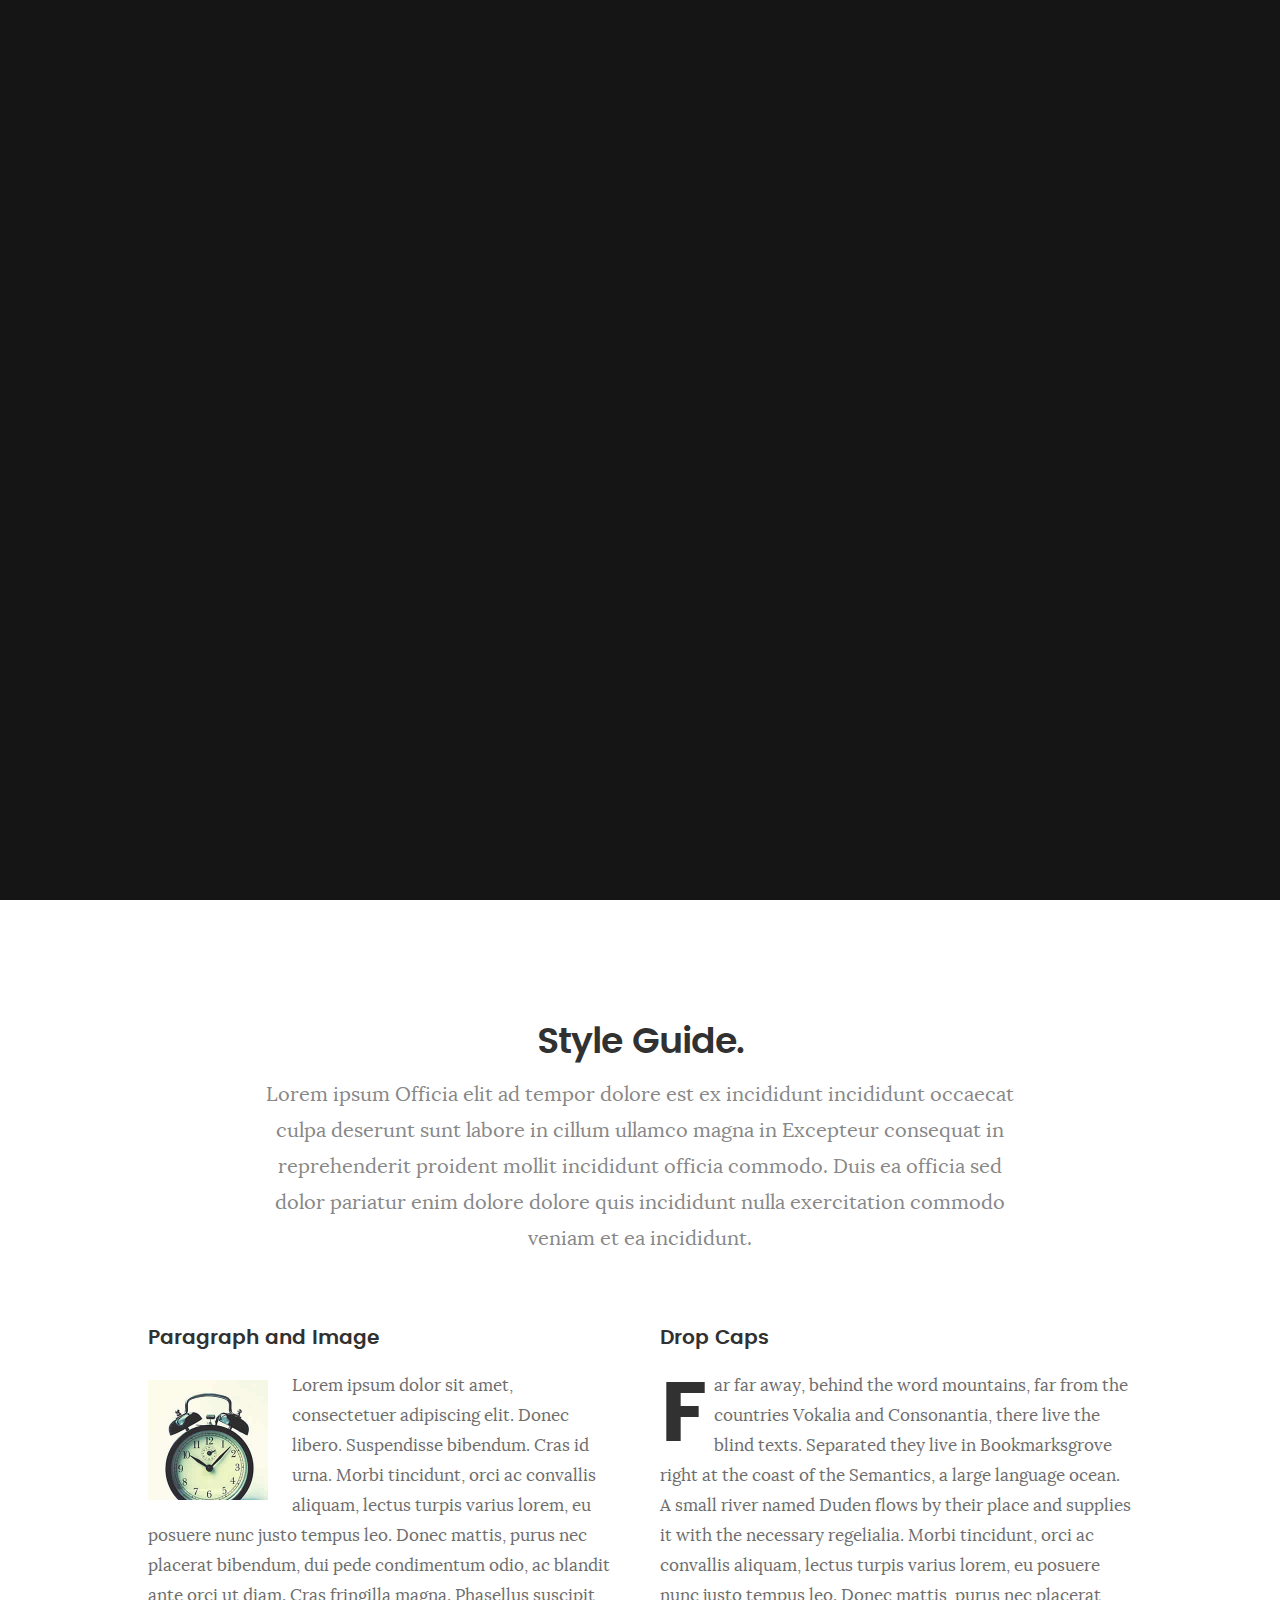
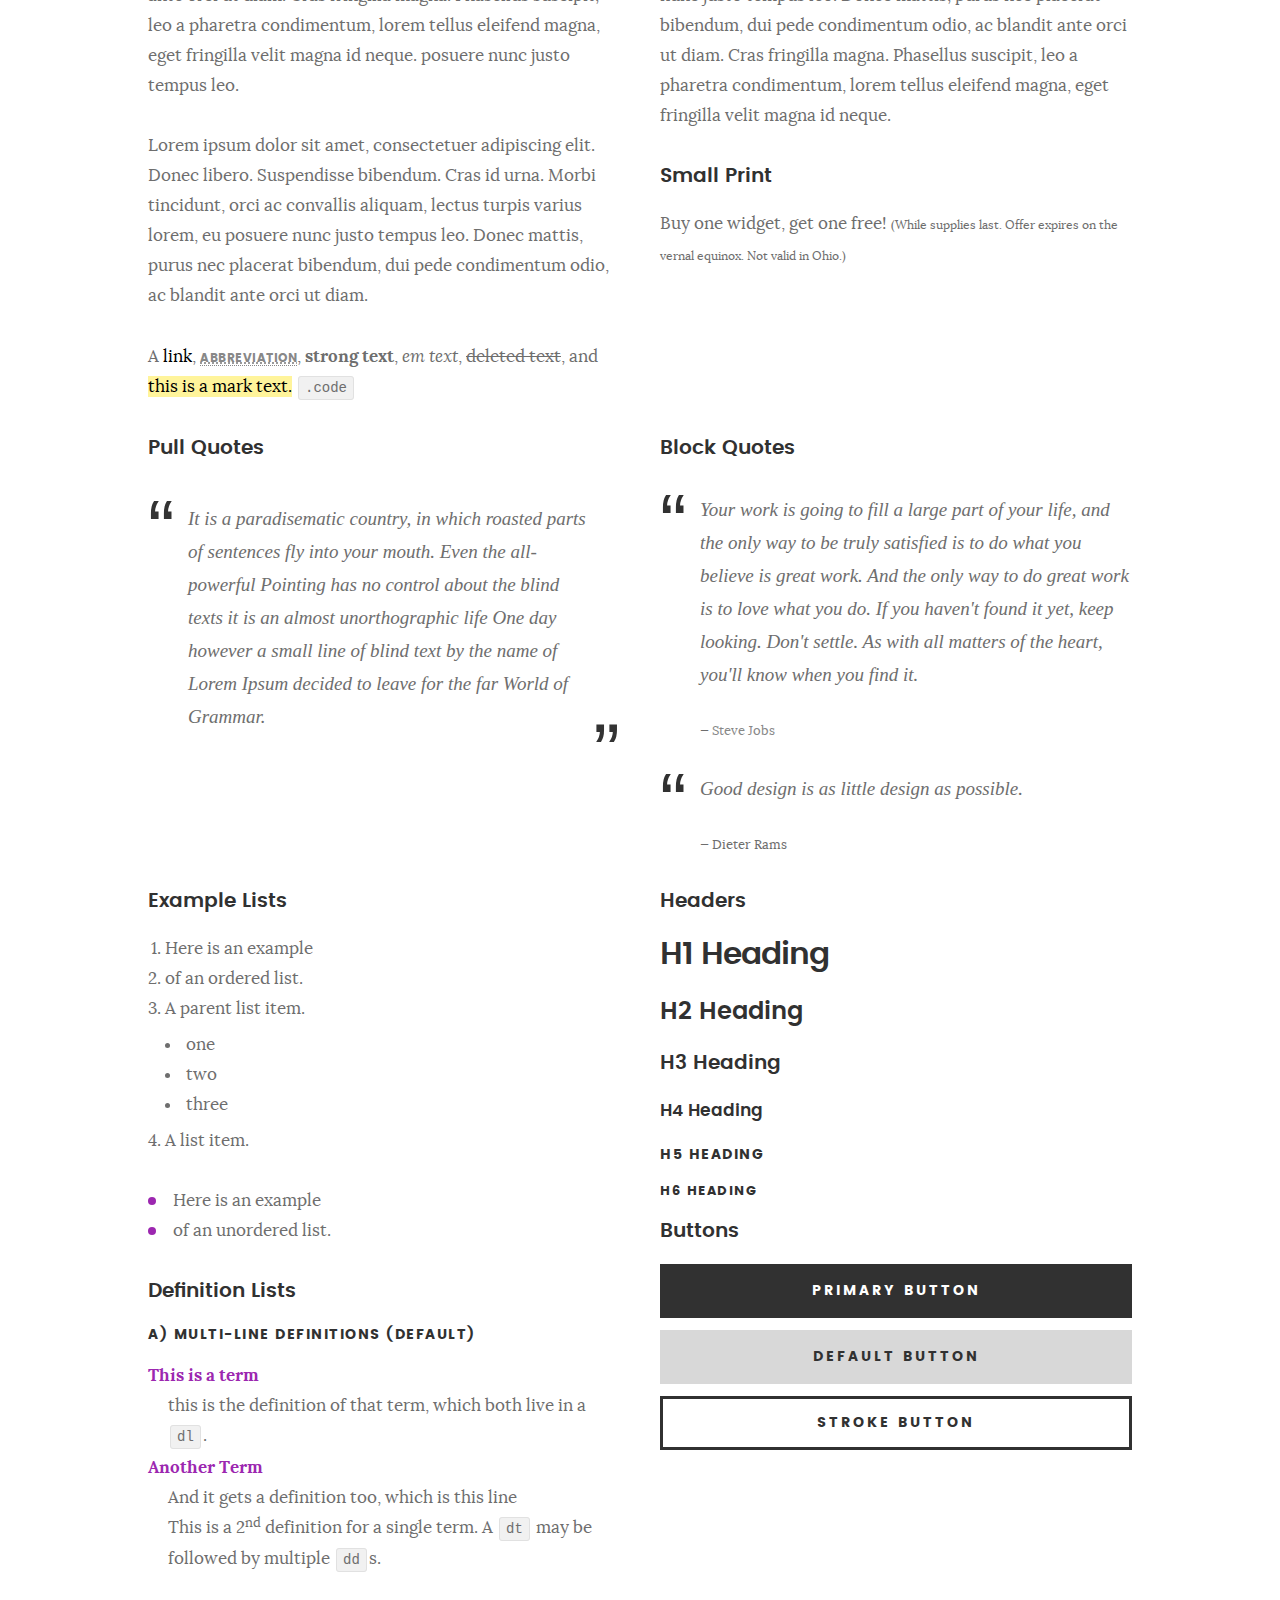
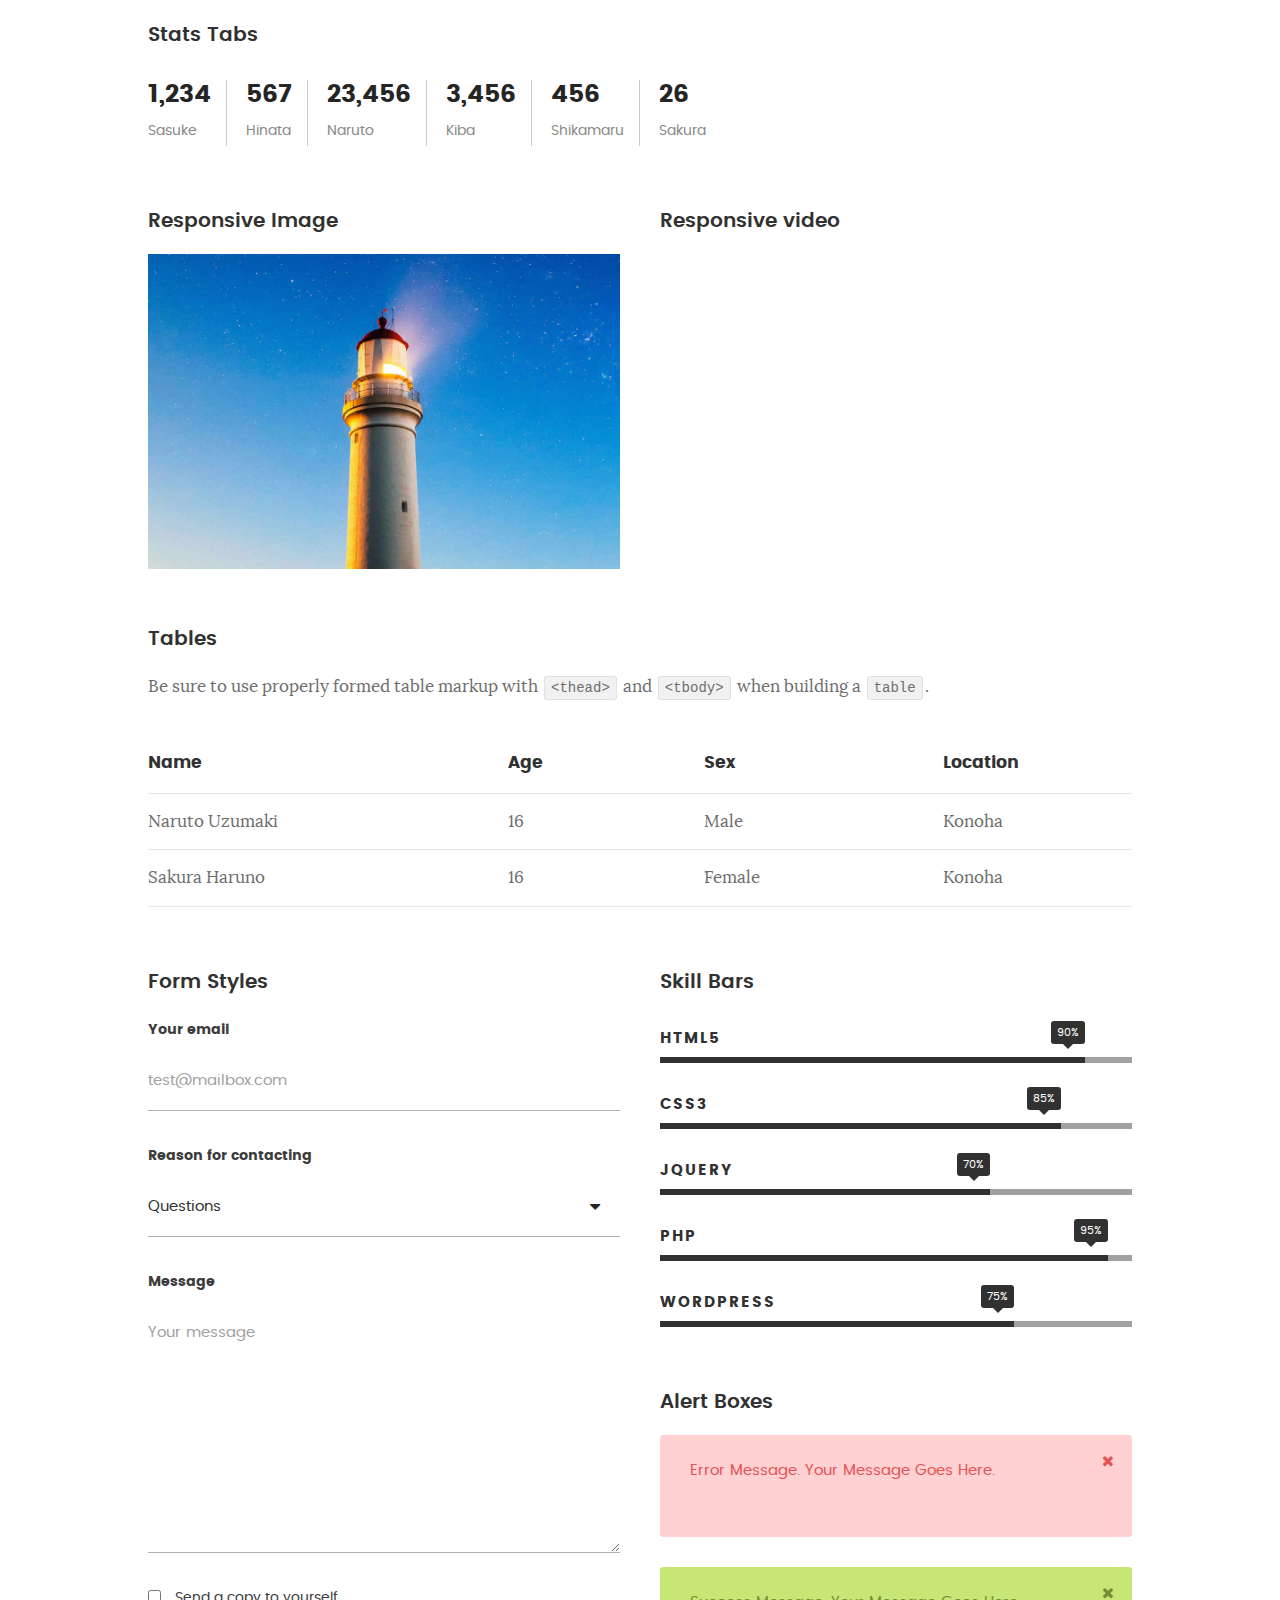
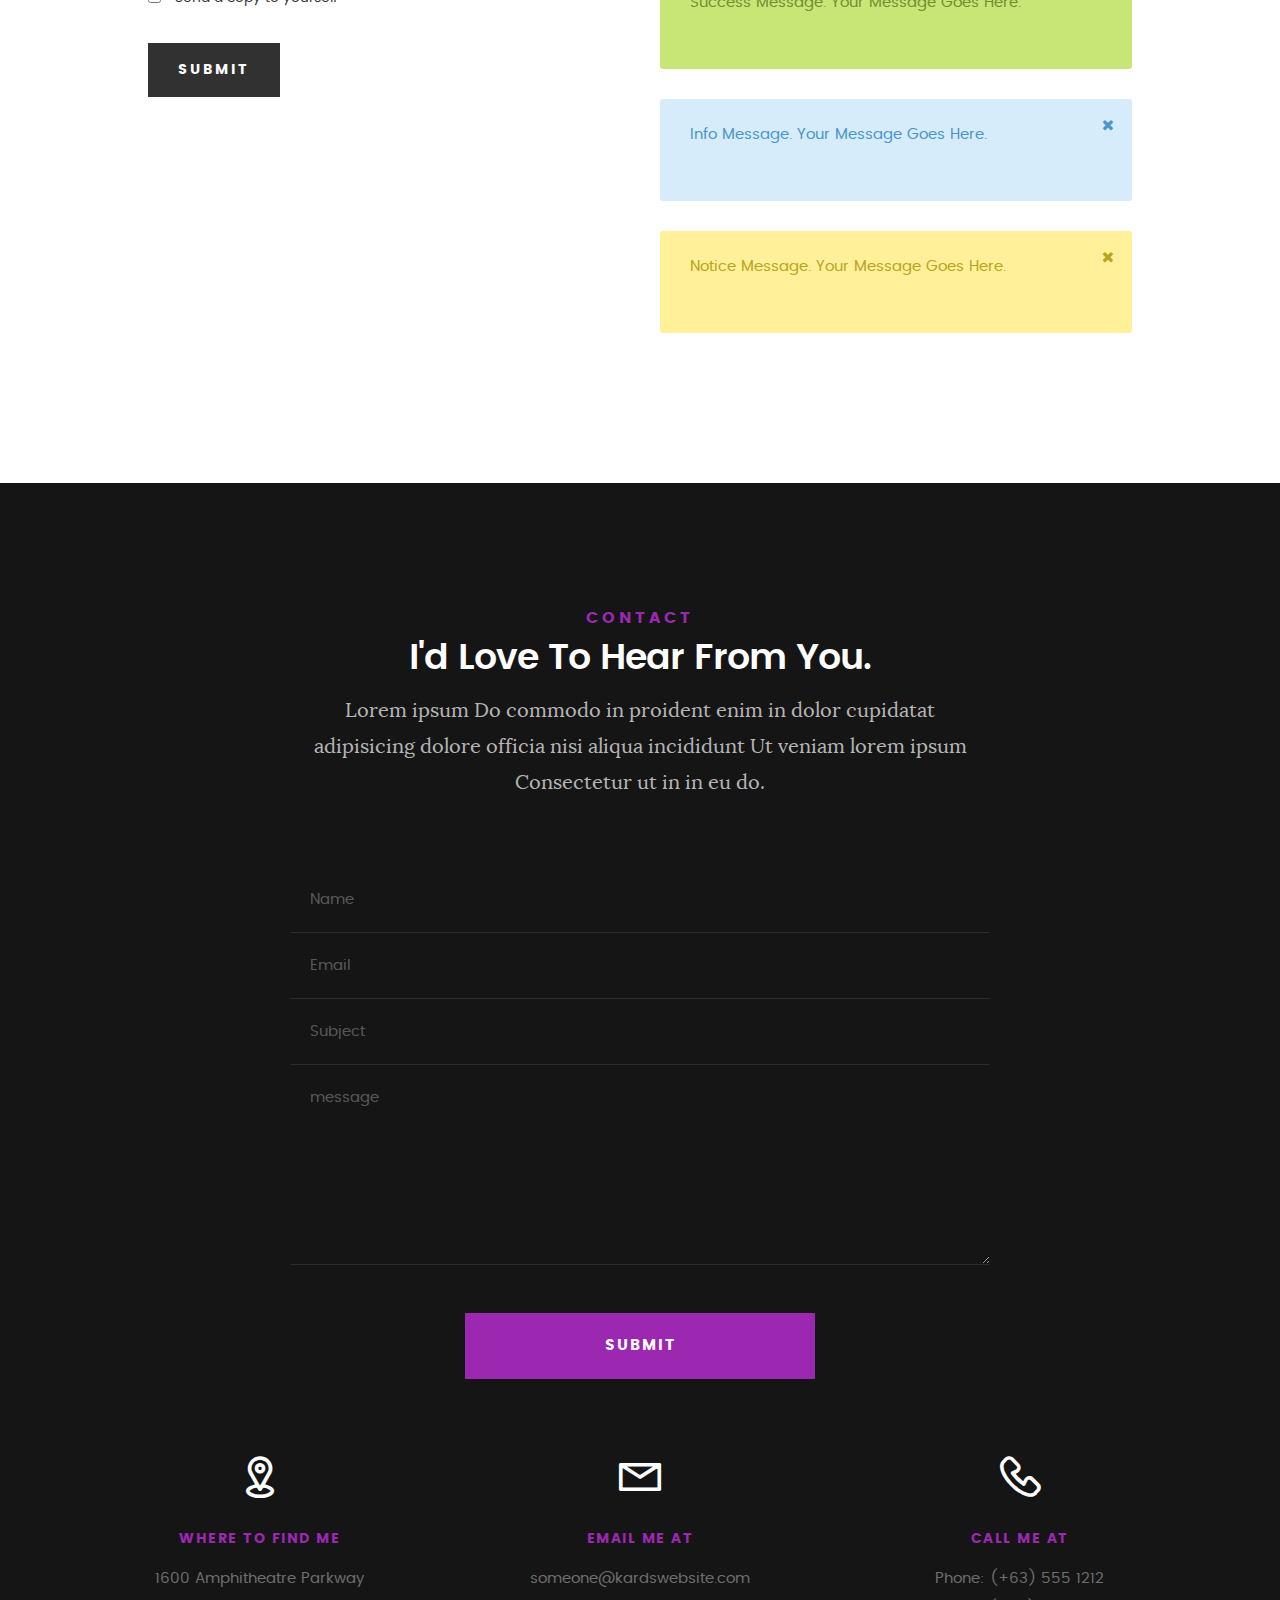
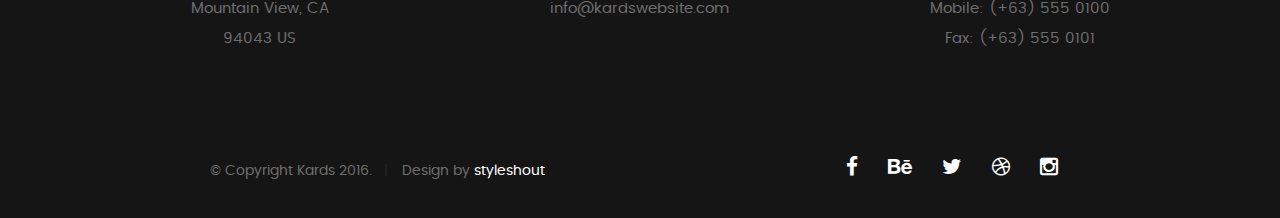
<file: styles.html>
<!DOCTYPE html>
<!--[if IE 8 ]><html class="no-js oldie ie8" lang="en"> <![endif]-->
<!--[if IE 9 ]><html class="no-js oldie ie9" lang="en"> <![endif]-->
<!--[if (gte IE 9)|!(IE)]><!--><html class="no-js" lang="en"> <!--<![endif]-->
<head>

   <!--- basic page needs
   ================================================== -->
   <meta charset="utf-8">
	<title>Style Demo - Kards</title>
	<meta name="description" content="">  
	<meta name="author" content="">

   <!-- mobile specific metas
   ================================================== -->
	<meta name="viewport" content="width=device-width, initial-scale=1, maximum-scale=1">

 	<!-- CSS
   ================================================== -->
   <link rel="stylesheet" href="css/base.css">  
   <link rel="stylesheet" href="css/main.css">
   <link rel="stylesheet" href="css/vendor.css">

   <style type="text/css" media="screen">

   	#styles { 
   		background: white;
   		padding-top: 12rem;
   		padding-bottom: 12rem;
   	}
   	#styles .row {
   		max-width: 1024px;
     	}
     	#styles .section-intro {
   		max-width: 800px;
     	}
      	
   </style>       

   <!-- script
   ================================================== -->
	<script src="js/modernizr.js"></script>
	<script src="js/pace.min.js"></script>

   <!-- favicons
	================================================== -->
	<link rel="icon" type="image/png" href="favicon.png">

</head>

<body id="top">

	<!-- header 
   ================================================== -->
   <header>   	
   	<div class="row">

   		<div class="top-bar">
   			<a class="menu-toggle" href="#"><span>Menu</span></a>

	   		<div class="logo">
		         <a href="index.html">KARDS</a>
		      </div>		      

		   	<nav id="main-nav-wrap">
					<ul class="main-navigation">
						<li><a href="index.html#intro" title="">Home</a></li>
						<li><a href="index.html#about" title="">About</a></li>
						<li><a href="index.html#resume" title="">Resume</a></li>
						<li><a href="index.html#portfolio" title="">Portfolio</a></li>
						<li><a href="index.html#services" title="">Services</a></li>					
						<li><a class="smoothscroll"  href="#contact" title="">Contact</a></li>	
						<li><a href="styles.html" title="">Style Demo</a></li>				
					</ul>
				</nav>    		
   		</div> <!-- /top-bar --> 
   		
   	</div> <!-- /row --> 		
   </header> <!-- /header -->

	<!-- intro section
   ================================================== -->
   <section id="intro">   

   	<div class="intro-overlay"></div>	

   	<div class="intro-content">
   		<div class="row">

   			<div class="col-twelve">

	   			<h5>Hello, World.</h5>
	   			<h1>I'm Juan Dela Cruz.</h1>

	   			<p class="intro-position">
	   				<span>Front-end Developer</span>
	   				<span>UI/UX Designer</span> 
	   			</p>

	   			<a class="button stroke smoothscroll" href="#about" title="">More About Me</a>

	   		</div>  
   			
   		</div>   		 		
   	</div> <!-- /intro-content --> 

   	<ul class="intro-social">        
         <li><a href="#"><i class="fa fa-facebook"></i></a></li>
         <li><a href="#"><i class="fa fa-behance"></i></a></li>
         <li><a href="#"><i class="fa fa-twitter"></i></a></li>
         <li><a href="#"><i class="fa fa-dribbble"></i></a></li>
         <li><a href="#"><i class="fa fa-instagram"></i></a></li>
      </ul> <!-- /intro-social -->      	

   </section> <!-- /intro -->


   <!-- Style Demo
   ================================================== -->
   <section id="styles">

   	<div class="row section-intro">

   		<div class="col-twelve">

   			<h1>Style Guide.</h1>

   			<p class="lead">Lorem ipsum Officia elit ad tempor dolore est ex incididunt incididunt occaecat culpa deserunt sunt labore in cillum ullamco magna in Excepteur consequat in reprehenderit proident mollit incididunt officia commodo.
   			Duis ea officia sed dolor pariatur enim dolore dolore quis incididunt nulla exercitation commodo veniam et ea incididunt.</p>   			

   		</div>

     	</div> <!-- /row -->

     	<div class="row">

     		<div class="col-six tab-full">

		      <h3>Paragraph and Image</h3>

		      <p><a href="#"><img width="120" height="120" class="pull-left" alt="sample-image" src="images/sample-image.jpg"></a>
		  		Lorem ipsum dolor sit amet, consectetuer adipiscing elit. Donec libero. Suspendisse bibendum.
		  		Cras id urna. Morbi tincidunt, orci ac convallis aliquam, lectus turpis varius lorem, eu
		  		posuere nunc justo tempus leo. Donec mattis, purus nec placerat bibendum, dui pede condimentum
		  		odio, ac blandit ante orci ut diam. Cras fringilla magna. Phasellus suscipit, leo a pharetra
		  		condimentum, lorem tellus eleifend magna, eget fringilla velit magna id neque.
		  		posuere nunc justo tempus leo. </p>

		  		<p>
		  		Lorem ipsum dolor sit amet, consectetuer adipiscing elit. Donec libero. Suspendisse bibendum.
		  		Cras id urna. Morbi tincidunt, orci ac convallis aliquam, lectus turpis varius lorem, eu
		  		posuere nunc justo tempus leo. Donec mattis, purus nec placerat bibendum, dui pede condimentum
		  		odio, ac blandit ante orci ut diam.	
 			   </p>

            <p>A <a href="#">link</a>,
  			   <abbr title="this really isn't a very good description">abbreviation</abbr>,
  			   <strong>strong text</strong>,
            <em>em text</em>,
  			   <del>deleted text</del>, and
            <mark>this is a mark text.</mark>
            <code>.code</code>
          	</p>

         </div>

         <div class="col-six tab-full">

            <h3>Drop Caps</h3>

	         <p class="drop-cap">Far far away, behind the word mountains, far from the countries Vokalia and Consonantia,
	         there live the blind texts. Separated they live in Bookmarksgrove right at the coast of the
	         Semantics, a large language ocean. A small river named Duden flows by their place and supplies it with the necessary regelialia. Morbi tincidunt, orci ac convallis aliquam, lectus turpis varius lorem, eu	posuere nunc justo tempus leo. Donec mattis, purus nec placerat bibendum, dui pede condimentum odio, ac blandit ante orci ut diam. Cras fringilla magna. Phasellus suscipit, leo a pharetra condimentum, lorem tellus eleifend magna, eget fringilla velit magna id neque.
		  		</p>

		      <h3>Small Print</h3>

		      <p>Buy one widget, get one free!
		  		<small>(While supplies last. Offer expires on the vernal equinox. Not valid in Ohio.)</small>
		  		</p>

		   </div>	         

		</div> <!-- /row -->

		<div class="row">

		  	<div class="col-six tab-full">

		      <h3>Pull Quotes</h3>

		      <aside class="pull-quote">
				   <blockquote>
					   <p>It is a paradisematic country, in which roasted parts of
		            sentences fly into your mouth. Even the all-powerful Pointing has no control about the blind
		            texts it is an almost unorthographic life One day however a small line of blind text by the name
		            of Lorem Ipsum decided to leave for the far World of Grammar.</p>
					</blockquote>
				</aside>

		   </div>

		   <div class="col-six tab-full">

		      <h3>Block Quotes</h3>

		      <blockquote cite="http://where-i-got-my-info-from.com">
				   <p>Your work is going to fill a large part of your life, and the only way to be truly satisfied is
		         to do what you believe is great work. And the only way to do great work is to love what you do.
		         If you haven't found it yet, keep looking. Don't settle. As with all matters of the heart, you'll know when you find it.
		         </p>
		
					<cite>
					   <a href="#">Steve Jobs</a>
					</cite>
			   </blockquote>

		      <blockquote>
		         <p>Good design is as little design as possible.</p>
		         <cite>Dieter Rams</cite>
		      </blockquote>

		   </div>

		</div> <!-- /row -->

		<div class="row half-bottom">

		 	<div class="col-six tab-full">

		      <h3>Example Lists</h3>

		      <ol>
				   <li>Here is an example</li>
				   <li>of an ordered list.</li>
				   <li>A parent list item.
				   	<ul>
				   		<li>one</li>
				   		<li>two</li>
				   		<li>three</li>
				   	</ul>
				   </li>
				   <li>A list item.</li>
			   </ol>

		      <ul class="disc">
				   <li>Here is an example</li>
				   <li>of an unordered list.</li>
			   </ul>	

			   <h3>Definition Lists</h3>	            

		      <h5>a) Multi-line Definitions (default)</h5>

		      <dl>
				   <dt><strong>This is a term</strong></dt>
				      <dd>this is the definition of that term, which both live in a <code>dl</code>.</dd>
				   <dt><strong>Another Term</strong></dt>
				      <dd>And it gets a definition too, which is this line</dd>
				      <dd>This is a 2<sup>nd</sup> definition for a single term. A <code>dt</code> may be followed by multiple <code>dd</code>s.</dd>
			   </dl>

		   </div>

		   <div class="col-six tab-full">		                  

		      <h3>Headers</h3>

		      <h1>H1 Heading</h1>
		      <h2>H2 Heading</h2>
		      <h3>H3 Heading</h3>
		      <h4>H4 Heading</h4>
		      <h5>H5 Heading</h5>
		      <h6>H6 Heading</h6>

		      <h3>Buttons</h3>

		    	<p>
		     		<a class="button button-primary full-width" href="#">Primary Button</a>
		     		<a class="button full-width" href="#">Default Button</a>
		     		<a class="button stroke full-width" href="#">Stroke Button</a>
		     	</p>

		   </div>

		</div> <!-- /row -->

		<div class="row">

		   <div class="col-twelve">

		    	<h3>Stats Tabs</h3>

		      <ul class="stats-tabs">
				   <li><a href="#">1,234 <em>Sasuke</em></a></li>
				   <li><a href="#">567 <em>Hinata</em></a></li>
				   <li><a href="#">23,456 <em>Naruto</em></a></li>
				   <li><a href="#">3,456 <em>Kiba</em></a></li>
				   <li><a href="#">456 <em>Shikamaru</em></a></li>
				   <li><a href="#">26 <em>Sakura</em></a></li>
				</ul>	      		

		   </div>	      	

		</div> <!-- /row -->

		<div class="row half-bottom">

      	<div class="col-six tab-full">

      		<h3>Responsive Image</h3>

      		<p><img src="images/portfolio/modals/m-lighthouse.jpg"></p>

      	</div>

      	<div class="col-six tab-full">

      		<h3>Responsive video</h3>

      		<div class="fluid-video-wrapper">
                  <iframe src="http://player.vimeo.com/video/14592941?title=0&amp;byline=0&amp;portrait=0&amp;color=F64B39" width="500" height="281" frameborder="0" webkitallowfullscreen mozallowfullscreen allowfullscreen></iframe> 
            </div>

      	</div>
      	
      </div> <!-- /row -->

      <div class="row add-bottom">

      	<div class="col-twelve">

      		<h3>Tables</h3>
      		<p>Be sure to use properly formed table markup with <code>&lt;thead&gt;</code> and <code>&lt;tbody&gt;</code> when building a <code>table</code>.</p>

      		<div class="table-responsive">

      			<table>
					  <thead>
					    <tr>
					      <th>Name</th>
					      <th>Age</th>
					      <th>Sex</th>
					      <th>Location</th>					    
					    </tr>
					  </thead>
					  <tbody>
					    <tr>
					      <td>Naruto Uzumaki</td>
					      <td>16</td>
					      <td>Male</td>
					      <td>Konoha</td>					    
					    </tr>
					    <tr>
					      <td>Sakura Haruno</td>
					      <td>16</td>
					      <td>Female</td>
					      <td>Konoha</td>			    
					    </tr>
					  </tbody>
					</table>

      		</div>     		

      	</div>
      	
      </div> <!--row -->

      <div class="row">

		   <div class="col-six tab-full">

		      <h3>Form Styles</h3>

		         <form>
			        	<div>
			         	<label for="sampleInput">Your email</label>
			         	<input class="full-width" type="email" placeholder="test@mailbox.com" id="sampleInput">
			         </div>
			         <div>
			         	<label for="sampleRecipientInput">Reason for contacting</label>
			         	<div class="ss-custom-select">
			         		<select class="full-width" id="sampleRecipientInput">
				           		<option value="Option 1">Questions</option>
				           		<option value="Option 2">Report</option>
				           		<option value="Option 3">Others</option>
				         	</select>
			         	</div>			         	
			         </div>
			       
			       	<label for="exampleMessage">Message</label>
			       	<textarea class="full-width" placeholder="Your message" id="exampleMessage"></textarea>

			        	<label class="add-bottom">
			           	<input type="checkbox">			            
			           	<span class="label-text">Send a copy to yourself</span>
			        	</label>
			       
			        	<input class="button-primary" type="submit" value="Submit">

			      </form>	            

		      </div>

		      <div class="col-six tab-full">

		      		<h3>Skill Bars</h3>

		      		<ul class="skill-bars">
						   <li>
						   	<div class="progress percent90"><span>90%</span></div>
						   	<strong>HTML5</strong>
						   </li>
						   <li>
						   	<div class="progress percent85"><span>85%</span></div>
						   	<strong>CSS3</strong>
						   </li>
						   <li>
						   	<div class="progress percent70"><span>70%</span></div>
						   	<strong>JQuery</strong>
						   </li>
						   <li>
						   	<div class="progress percent95"><span>95%</span></div>
						   	<strong>PHP</strong>
						   </li>
						   <li>

						   	<div class="progress percent75"><span>75%</span></div>
						   	<strong>Wordpress</strong>
						   </li>
		      
						</ul> <!-- /skill-bars -->

			        
			        <h3>Alert Boxes</h3> 
			        
			        <div class="alert-box ss-error hideit">
				        <p>Error Message. Your Message Goes Here.</p>
				        <i class="fa fa-times close"></i>
			        </div><!-- /error -->
			        
			        <div class="alert-box ss-success hideit">
				        <p>Success Message. Your Message Goes Here.</p>
				        <i class="fa fa-times close"></i>
			        </div><!-- /success -->
			        
			        <div class="alert-box ss-info hideit">
				         <p>Info Message. Your Message Goes Here.</p>
				        <i class="fa fa-times close"></i>
			        </div><!-- /info -->
			        
			        <div class="alert-box ss-notice hideit">
				        <p>Notice Message. Your Message Goes Here.</p>
				        <i class="fa fa-times close"></i>
			        </div><!-- /notice -->
			        
			  </div>	         

		</div> <!-- /row -->
		   	
   </section> <!--styles -->	

	
   <!-- contact
   ================================================== -->
	<section id="contact">

		<div class="row section-intro">
   		<div class="col-twelve">

   			<h5>Contact</h5>
   			<h1>I'd Love To Hear From You.</h1>

   			<p class="lead">Lorem ipsum Do commodo in proident enim in dolor cupidatat adipisicing dolore officia nisi aliqua incididunt Ut veniam lorem ipsum Consectetur ut in in eu do.</p>

   		</div> 
   	</div> <!-- /section-intro -->

   	<div class="row contact-form">

   		<div class="col-twelve">

            <!-- form -->
            <form name="contactForm" id="contactForm" method="post" action="">
      			<fieldset>

                  <div class="form-field">
 						   <input name="contactName" type="text" id="contactName" placeholder="Name" value="" minlength="2" required="">
                  </div>
                  <div class="form-field">
	      			   <input name="contactEmail" type="email" id="contactEmail" placeholder="Email" value="" required="">
	               </div>
                  <div class="form-field">
	     				   <input name="contactSubject" type="text" id="contactSubject" placeholder="Subject" value="">
	               </div>                       
                  <div class="form-field">
	                 	<textarea name="contactMessage" id="contactMessage" placeholder="message" rows="10" cols="50" required=""></textarea>
	               </div>                      
                 <div class="form-field">
                     <button class="submitform">Submit</button>
                     <div id="submit-loader">
                        <div class="text-loader">Sending...</div>                             
       				      <div class="s-loader">
								  	<div class="bounce1"></div>
								  	<div class="bounce2"></div>
								  	<div class="bounce3"></div>
								</div>
							</div>
                  </div>

      			</fieldset>
      		</form> <!-- Form End -->

            <!-- contact-warning -->
            <div id="message-warning"></div>            
            <!-- contact-success -->
      		<div id="message-success">
               <i class="fa fa-check"></i>Your message was sent, thank you!<br>
      		</div>

         </div> <!-- /col-twelve -->
   		
   	</div> <!-- /contact-form -->

   	<div class="row contact-info">

   		<div class="col-four tab-full">

   			<div class="icon">
   				<i class="icon-pin"></i>
   			</div>

   			<h5>Where to find me</h5>

   			<p>
            1600 Amphitheatre Parkway<br>
            Mountain View, CA<br>
            94043 US
            </p>

   		</div>

   		<div class="col-four tab-full collapse">

   			<div class="icon">
   				<i class="icon-mail"></i>
   			</div>

   			<h5>Email Me At</h5>

   			<p>someone@kardswebsite.com<br>
			   	info@kardswebsite.com			     
			   </p>

   		</div>

   		<div class="col-four tab-full">

   			<div class="icon">
   				<i class="icon-phone"></i>
   			</div>

   			<h5>Call Me At</h5>

   			<p>Phone: (+63) 555 1212<br>
			   	Mobile: (+63) 555 0100<br>
			     	Fax: (+63) 555 0101
			   </p>

   		</div>
   		
   	</div> <!-- /contact-info -->
		
	</section> <!-- /contact -->


   <!-- footer
   ================================================== -->

   <footer>
     	<div class="row">

     		<div class="col-six tab-full pull-right social">

     			<ul class="footer-social">        
			      <li><a href="#"><i class="fa fa-facebook"></i></a></li>
			      <li><a href="#"><i class="fa fa-behance"></i></a></li>
			      <li><a href="#"><i class="fa fa-twitter"></i></a></li>
			      <li><a href="#"><i class="fa fa-dribbble"></i></a></li>
			      <li><a href="#"><i class="fa fa-instagram"></i></a></li>
			   </ul> 
	      		
	      </div>

      	<div class="col-six tab-full">
	      	<div class="copyright">
		        	<span>© Copyright Kards 2016.</span> 
		        	<span>Design by <a href="http://www.styleshout.com/">styleshout</a></span>	         	
		         </div>		                  
	      	</div>

	      	<div id="go-top">
		         <a class="smoothscroll" title="Back to Top" href="#top"><i class="fa fa-long-arrow-up"></i></a>
		      </div>

      	</div> <!-- /row -->     	
   </footer>    

   <div id="preloader"> 
    	<div id="loader"></div>
   </div> 

   <!-- Java Script
   ================================================== --> 
   <script src="js/jquery-2.1.3.min.js"></script>
   <script src="js/plugins.js"></script>
   <script src="js/main.js"></script>

</body>

</html>
</file>
<file: css/base.css>
/**
 * =================================================================== 
 *
 *  Kards v1.0 Base Stylesheet
 *  url: styleshout.com
 *  03-01-2016
 *  ------------------------------------------------------------------
 *  TOC:
 *  01. reset
 *  02. basic/base setup styles
 *  03. grid
 *  04. MISC
 *
 * =================================================================== 
 */

/** 
 * ===================================================================
 * 01. reset - normalize.css v3.0.2 | MIT License | git.io/normalize
 *
 * ------------------------------------------------------------------- 
 */
html {
	font-family: sans-serif;
	-ms-text-size-adjust: 100%;
	-webkit-text-size-adjust: 100%;
}

body {
	margin: 0;
}

article,
aside,
details,
figcaption,
figure,
footer,
header,
hgroup,
main,
menu,
nav,
section,
summary {
	display: block;
}

audio,
canvas,
progress,
video {
	display: inline-block;
	vertical-align: baseline;
}

audio:not([controls]) {
	display: none;
	height: 0;
}

[hidden],
template {
	display: none;
}

a {
	background: transparent;
}

a:active,
a:hover {
	outline: 0;
}

abbr[title] {
	border-bottom: 1px dotted;
}

b,
strong {
	font-weight: bold;
}

dfn {
	font-style: italic;
}

h1 {
	font-size: 2em;
	margin: 0.67em 0;
}

mark {
	background: #ff0;
	color: #000;
}

small {
	font-size: 80%;
}

sub,
sup {
	font-size: 75%;
	line-height: 0;
	position: relative;
	vertical-align: baseline;
}

sup {
	top: -0.5em;
}

sub {
	bottom: -0.25em;
}

img {
	border: 0;
}

svg:not(:root) {
	overflow: hidden;
}

figure {
	margin: 1em 40px;
}

hr {
	-moz-box-sizing: content-box;
	box-sizing: content-box;
	height: 0;
}

pre {
	overflow: auto;
}

code,
kbd,
pre,
samp {
	font-family: monospace, monospace;
	font-size: 1em;
}

button,
input,
optgroup,
select,
textarea {
	color: inherit;
	font: inherit;
	margin: 0;
}

button {
	overflow: visible;
}

button,
select {
	text-transform: none;
}

button,
html input[type="button"],
input[type="reset"],
input[type="submit"] {
	-webkit-appearance: button;
	cursor: pointer;
}

button[disabled],
html input[disabled] {
	cursor: default;
}

button::-moz-focus-inner,
input::-moz-focus-inner {
	border: 0;
	padding: 0;
}

input {
	line-height: normal;
}

input[type="checkbox"],
input[type="radio"] {
	box-sizing: border-box;
	padding: 0;
}

input[type="number"]::-webkit-inner-spin-button,
input[type="number"]::-webkit-outer-spin-button {
	height: auto;
}

input[type="search"] {
	-webkit-appearance: textfield;
	-moz-box-sizing: content-box;
	-webkit-box-sizing: content-box;
	box-sizing: content-box;
}

input[type="search"]::-webkit-search-cancel-button,
input[type="search"]::-webkit-search-decoration {
	-webkit-appearance: none;
}

fieldset {
	border: 1px solid #c0c0c0;
	margin: 0 2px;
	padding: 0.35em 0.625em 0.75em;
}

legend {
	border: 0;
	padding: 0;
}

textarea {
	overflow: auto;
}

optgroup {
	font-weight: bold;
}

table {
	border-collapse: collapse;
	border-spacing: 0;
}

td,
th {
	padding: 0;
}

/** 
 * ===================================================================
 * 02. basic/base setup styles - (_basic.scss)
 *
 * ------------------------------------------------------------------- 
 */
html {
	font-size: 62.5%;
	box-sizing: border-box;
}

*,
*::before,
*::after {
	box-sizing: inherit;
}

body {
	font-weight: normal;
	line-height: 1;
	text-rendering: optimizeLegibility;
	word-wrap: break-word;
	-webkit-overflow-scrolling: touch;
	-webkit-text-size-adjust: none;
}

body,
input,
button {
	-moz-osx-font-smoothing: grayscale;
	-webkit-font-smoothing: antialiased;
}

/**
 * Media - (_basic.scss)
 * ------------------------------------------------------------------- 
 */
img,
video {
	max-width: 100%;
	height: auto;
}

/**
 * Typography resets - (_basic.scss)
 * ------------------------------------------------------------------- 
 */
div,
dl,
dt,
dd,
ul,
ol,
li,
h1,
h2,
h3,
h4,
h5,
h6,
pre,
form,
p,
blockquote,
th,
td {
	margin: 0;
	padding: 0;
}

h1,
h2,
h3,
h4,
h5,
h6 {
	-webkit-font-variant-ligatures: common-ligatures;
	-moz-font-variant-ligatures: common-ligatures;
	font-variant-ligatures: common-ligatures;
	text-rendering: optimizeLegibility;
}

em,
i {
	font-style: italic;
	line-height: inherit;
}

strong,
b {
	font-weight: bold;
	line-height: inherit;
}

small {
	font-size: 60%;
	line-height: inherit;
}

ol,
ul {
	list-style: none;
}

li {
	display: block;
}

/**
 * links - (_basic.scss)
 * ------------------------------------------------------------------- 
 */
a {
	text-decoration: none;
	line-height: inherit;
}

a img {
	border: none;
}

/**
 * inputs - (_basic.scss)
 * ------------------------------------------------------------------- 
 */
fieldset {
	margin: 0;
	padding: 0;
}

input[type="email"],
input[type="number"],
input[type="search"],
input[type="text"],
input[type="tel"],
input[type="url"],
input[type="password"],
textarea {
	-webkit-appearance: none;
	-moz-appearance: none;
	-ms-appearance: none;
	-o-appearance: none;
	appearance: none;
}

/** 
 * ===================================================================
 * 03. grid - (_grid.scss)
 *
 * ------------------------------------------------------------------- 
 */
.row {
	width: 94%;
	max-width: 1140px;
	margin: 0 auto;
}

.row:before,
.row:after {
	content: "";
	display: table;
}

.row:after {
	clear: both;
}

.row .row {
	width: auto;
	max-width: none;
	margin-left: -20px;
	margin-right: -20px;
}

[class*="col-"],
.bgrid {
	float: left;
}

[class*="col-"] + [class*="col-"].end {
	float: right;
}

[class*="col-"] {
	padding: 0 20px;
}

.col-one {
	width: 8.33333%;
}

.col-two,
.col-1-6 {
	width: 16.66667%;
}

.col-three,
.col-1-4 {
	width: 25%;
}

.col-four,
.col-1-3 {
	width: 33.33333%;
}

.col-five {
	width: 41.66667%;
}

.col-six,
.col-1-2 {
	width: 50%;
}

.col-seven {
	width: 58.33333%;
}

.col-eight,
.col-2-3 {
	width: 66.66667%;
}

.col-nine,
.col-3-4 {
	width: 75%;
}

.col-ten,
.col-5-6 {
	width: 83.33333%;
}

.col-eleven {
	width: 91.66667%;
}

.col-twelve,
.col-full {
	width: 100%;
}

/**
 * small screens - (_grid.scss)
 * --------------------------------------------------------------- 
 */
@media screen and (max-width:1024px) {
	.row .row {
		margin-left: -18px;
		margin-right: -18px;
	}

	[class*="col-"] {
		padding: 0 18px;
	}

}

/**
 * tablets - (_grid.scss)
 * --------------------------------------------------------------- 
 */
@media screen and (max-width:768px) {
	.row {
		width: auto;
		padding-left: 30px;
		padding-right: 30px;
	}

	.row .row {
		padding-left: 0;
		padding-right: 0;
		margin-left: -15px;
		margin-right: -15px;
	}

	[class*="col-"] {
		padding: 0 15px;
	}

	.tab-1-4 {
		width: 25%;
	}

	.tab-1-3 {
		width: 33.33333%;
	}

	.tab-1-2 {
		width: 50%;
	}

	.tab-2-3 {
		width: 66.66667%;
	}

	.tab-3-4 {
		width: 75%;
	}

	.tab-full {
		width: 100%;
	}

}

/**
 * large mobile devices - (_grid.scss)
 * --------------------------------------------------------------- 
 */
@media screen and (max-width:600px) {
	.row {
		padding-left: 25px;
		padding-right: 25px;
	}

	.row .row {
		margin-left: -10px;
		margin-right: -10px;
	}

	[class*="col-"] {
		padding: 0 10px;
	}

	.mob-1-4 {
		width: 25%;
	}

	.mob-1-2 {
		width: 50%;
	}

	.mob-3-4 {
		width: 75%;
	}

	.mob-full {
		width: 100%;
	}

}

/**
 * small mobile devices - (_grid.scss)
 * --------------------------------------------------------------- 
 */
@media screen and (max-width:400px) {
	.row .row {
		padding-left: 0;
		padding-right: 0;
		margin-left: 0;
		margin-right: 0;
	}

	[class*="col-"] {
		width: 100% !important;
		float: none !important;
		clear: both !important;
		margin-left: 0;
		margin-right: 0;
		padding: 0;
	}

	[class*="col-"] + [class*="col-"].end {
		float: none;
	}

}

/** 
 * ===================================================================
 * block grids - (_grid.scss)
 *
 * ------------------------------------------------------------------- 
 */
[class*="block-"]:before,
[class*="block-"]:after {
	content: "";
	display: table;
}

[class*="block-"]:after {
	clear: both;
}

.block-1-6 .bgrid {
	width: 16.66667%;
}

.block-1-4 .bgrid {
	width: 25%;
}

.block-1-3 .bgrid {
	width: 33.33333%;
}

.block-1-2 .bgrid {
	width: 50%;
}

/**
 * Clearing for block grid columns. Allow columns with 
 * different heights to align properly.
 */
.block-1-6 .bgrid:nth-child(6n+1),
.block-1-4 .bgrid:nth-child(4n+1),
.block-1-3 .bgrid:nth-child(3n+1),
.block-1-2 .bgrid:nth-child(2n+1) {
	clear: both;
}

/**
 * small screens - (_grid.scss)
 * --------------------------------------------------------------- 
 */
@media screen and (max-width:4024px) {
	.block-s-1-6 .bgrid {
		width: 16.66667%;
	}

	.block-s-1-4 .bgrid {
		width: 25%;
	}

	.block-s-1-3 .bgrid {
		width: 33.33333%;
		border-left: none;
	}

	.block-s-1-2 .bgrid {
		width: 50%;
	}

	.block-s-full .bgrid {
		width: 100%;
		clear: both;
	}

	[class*="block-s-"] .bgrid:nth-child(n) {
		clear: none;
	}

	.block-s-1-6 .bgrid:nth-child(6n+1),
	.block-s-1-4 .bgrid:nth-child(4n+1),
	.block-s-1-3 .bgrid:nth-child(3n+1),
	.block-s-1-2 .bgrid:nth-child(2n+1) {
		clear: both;
	}


	.block-s-1-3 .bgrid:nth-child(3n),
	.block-s-1-3 .bgrid:nth-child(3n - 1){
		border-left: 1px solid rgba(255, 255, 255, 0.12);
	}


}

/**
 * tablets - (_grid.scss)
 * --------------------------------------------------------------- 
 */
@media screen and (max-width:768px) {
	.block-tab-1-6 .bgrid {
		width: 16.66667%;
	}

	.block-tab-1-4 .bgrid {
		width: 25%;
	}

	.block-tab-1-3 .bgrid {
		width: 33.33333%;
	}

	.block-tab-1-2 .bgrid {
		width: 50%;
	}

	.block-tab-full .bgrid {
		width: 100%;
		clear: both;
	}

	[class*="block-tab-"] .bgrid:nth-child(n) {
		clear: none;
	}

	.block-tab-1-6 .bgrid:nth-child(6n+1),
	.block-tab-1-4 .bgrid:nth-child(4n+1),
	.block-tab-1-3 .bgrid:nth-child(3n+1),
	.block-tab-1-2 .bgrid:nth-child(2n+1) {
		clear: both;
	}

}

/**
 * large mobile devices - (_grid.scss)
 * --------------------------------------------------------------- 
 */
@media screen and (max-width:600px) {
	.block-mob-1-6 .bgrid {
		width: 16.66667%;
	}

	.block-mob-1-4 .bgrid {
		width: 25%;
	}

	.block-mob-1-3 .bgrid {
		width: 33.33333%;
	}

	.block-mob-1-2 .bgrid {
		width: 50%;
	}

	.block-mob-full .bgrid {
		width: 100%;
		clear: both;
	}

	[class*="block-mob-"] .bgrid:nth-child(n) {
		clear: none;
	}

	.block-mob-1-6 .bgrid:nth-child(6n+1),
	.block-mob-1-4 .bgrid:nth-child(4n+1),
	.block-mob-1-3 .bgrid:nth-child(3n+1),
	.block-mob-1-2 .bgrid:nth-child(2n+1) {
		clear: both;
	}

}

/**
 * stack on small mobile devices - (_grid.scss)
 * --------------------------------------------------------------- 
 */
@media screen and (max-width:400px) {
	.stack .bgrid {
		width: 100% !important;
		float: none !important;
		clear: both !important;
		margin-left: 0;
		margin-right: 0;
	}

}

/** 
 * ===================================================================
 * 04. MISC  - (_grid.scss)
 *
 * ------------------------------------------------------------------- 
 */

/**
 * Clearing - (http://nicolasgallagher.com/micro-clearfix-hack/
 */
.group:before,
.group:after {
	content: "";
	display: table;
}

.group:after {
	clear: both;
}

/**
 * Misc Helper Styles 
 */
.hide {
	display: none;
}

.invisible {
	visibility: hidden;
}

.antialiased {
	-webkit-font-smoothing: antialiased;
	-moz-osx-font-smoothing: grayscale;
}

.remove-bottom {
	margin-bottom: 0;
}

.half-bottom {
	margin-bottom: 1.5rem !important;
}

.add-bottom {
	margin-bottom: 3rem !important;
}

.no-border {
	border: none;
}

.full-width {
	width: 100%;
}

.text-center {
	text-align: center;
}

.text-left {
	text-align: left;
}

.text-right {
	text-align: right;
}

.pull-left {
	float: left;
}

.pull-right {
	float: right;
}

.align-center {
	margin-left: auto;
	margin-right: auto;
	text-align: center;
}

/*# sourceMappingURL=base.css.map */
</file>
<file: css/main.css>
/**
 * =================================================================== 
 *
 *  Kards v1.0 Main Stylesheet
 *  url: styleshout.com
 *  03-01-2016
 *  ------------------------------------------------------------------
 *  TOC:
 *  01. webfonts and iconfonts
 *  02. base style overrides
 *  03. typography & general theme styles
 *  04. preloader
 *  05. forms
 *  06. buttons 
 *  07. other components
 *  08. common styles
 *  09. header styles
 *  10. intro
 *  11. about
 *  12. resume
 *  13. portfolio
 *  14. call-to-action section
 *  15. services
 *  16. stats
 *  17. contact
 *  18. footer
 *
 * =================================================================== 
 */


/** 
 * ===================================================================
 * 01. webfonts and iconfonts - (_document-setup.scss)
 *
 * ------------------------------------------------------------------- 
 */
@import url("fonts.css");
@import url("font-awesome/css/font-awesome.min.css");
@import url("micons/micons.css");


/** 
 * ===================================================================
 * 02. base style overrides - (_document-setup.scss)
 *
 * ------------------------------------------------------------------- 
 */
html {
	font-size: 10px;
}

@media only screen and (max-width:1024px) {
	html {
		font-size: 9.411764705882353px;
	}
}
@media only screen and (max-width:768px) {
	html {
		font-size: 10px;
	}
}
@media only screen and (max-width:400px) {
	html {
		font-size: 9.411764705882353px;
	}
}

html, body {
	height: 100%;
}
body {
	background: #151515;
	font-family: "lora-regular", serif;
	font-size: 1.7rem;
	line-height: 3rem;
	color: #6e6e6e;
}

/**
 * links - (_document-setup.scss)
 * -------------------------------------------------------------------
 */
a, a:visited {
	color: #000000;
	-moz-transition: all 0.3s ease-in-out;
	-o-transition: all 0.3s ease-in-out;
	-webkit-transition: all 0.3s ease-in-out;
	-ms-transition: all 0.3s ease-in-out;
	transition: all 0.3s ease-in-out;
}
a:hover, a:focus, a:active {
	color: #9c27b0;
	outline: 0;
}

/** 
 * ===================================================================
 * 03. typography & general theme styles - (_document-setup.scss)
 *
 * ------------------------------------------------------------------- 
 */
h1, h2, h3, h4, h5, h6, .h01, .h02, .h03, .h04, .h05, .h06 {
	font-family: "poppins-semibold", sans-serif;
	color: #313131;
	font-style: normal;
	text-rendering: optimizeLegibility;
	margin-bottom: 2.1rem;
}
h3, .h03, h4, .h04 {
	margin-bottom: 1.8rem;
}
h5, .h05, h6, .h06 {
	font-family: "poppins-bold";
	margin-bottom: 1.2rem;
}
h1, .h01 {
	font-size: 3.1rem;
	line-height: 1.355;
	letter-spacing: -.1rem;
}
@media only screen and (max-width:600px) {
	h1, .h01 {
		font-size: 2.6rem;
		letter-spacing: -.07rem;
	}
}
h2, .h02 {
	font-size: 2.4rem;
	line-height: 1.25;
}
h3, .h03 {
	font-size: 2rem;
	line-height: 1.5;
}
h4, .h04 {
	font-size: 1.7rem;
	line-height: 1.765;
}
h5, .h05 {
	font-size: 1.4rem;
	line-height: 1.714;
	text-transform: uppercase;
	letter-spacing: .15rem;
}
h6, .h06 {
	font-size: 1.3rem;
	line-height: 1.846;
	text-transform: uppercase;
	letter-spacing: .15rem;
}
p img {
	margin: 0;
}
p.lead {
	font-family: "lora-regular", serif;
	font-size: 2rem;
	line-height: 1.8;
	color: #888888;
}
@media only screen and (max-width:768px) {
	p.lead {
		font-size: 1.7rem;
	}
}
em, i, strong, b {
	font-size: 1.7rem;
	line-height: 3rem;
	font-style: normal;
	font-weight: normal;
}
em, i {
	font-family: "lora-italic", serif;
}
strong, b {
	font-family: "lora-bold", serif;
}
small {
	font-size: 1.2rem;
	line-height: inherit;
}
blockquote {
	margin: 3rem 0;
	padding-left: 4rem;
	position: relative;
}
blockquote:before {
	content: "\201C";
	font-size: 8rem;
	line-height: 0px;
	margin: 0;
	color: #313131;
	font-family: arial, sans-serif;
	position: absolute;
	top: 3rem;
	left: 0;
}
blockquote p {
	font-family: georgia, serif;
	font-style: italic;
	padding: 0;
	font-size: 1.9rem;
	line-height: 1.737;
}
blockquote cite {
	display: block;
	font-size: 1.3rem;
	font-style: normal;
	line-height: 1.616;
}
blockquote cite:before {
	content: "\2014 \0020";
}
blockquote cite a, blockquote cite a:visited {
	color: #888888;
	border: none;
}
abbr {
	font-family: "poppins-bold", serif;
	font-variant: small-caps;
	text-transform: lowercase;
	letter-spacing: .05rem;
	color: #888888;
}
var, kbd, samp, code, pre {
	font-family: Consolas, "Andale Mono", Courier, "Courier New", monospace;
}
pre {
	padding: 2.4rem 3rem 3rem;
	background: #F1F1F1;
}
code {
	font-size: 1.4rem;
	margin: 0 .2rem;
	padding: .3rem .6rem;
	white-space: nowrap;
	background: #F1F1F1;
	border: 1px solid #E1E1E1;
	border-radius: 3px;
}
pre > code {
	display: block;
	white-space: pre;
	line-height: 2;
	padding: 0;
	margin: 0;
}
pre.prettyprint > code {
	border: none;
}
del {
	text-decoration: line-through;
}
abbr[title], dfn[title] {
	border-bottom: 1px dotted;
	cursor: help;
}
mark {
	background: #FFF49B;
	color: #000;
}
hr {
	border: solid #d2d2d2;
	border-width: 1px 0 0;
	clear: both;
	margin: 2.4rem 0 1.5rem;
	height: 0;
}

/**
 * Lists - (_document-setup.scss)  
 * -------------------------------------------------------------------
 */
ol {
	list-style: decimal;
}
ul {
	list-style: disc;
}
li {
	display: list-item;
}
ol, ul {
	margin-left: 1.7rem;
}
ul li {
	padding-left: .4rem;
}
ul ul, ul ol, ol ol, ol ul {
	margin: .6rem 0 .6rem 1.7rem;
}
ul.disc li {
	display: list-item;
	list-style: none;
	padding: 0 0 0 .8rem;
	position: relative;
}
ul.disc li::before {
	content: "";
	display: inline-block;
	width: 8px;
	height: 8px;
	border-radius: 50%;
	background: #9c27b0;
	position: absolute;
	left: -17px;
	top: 11px;
	vertical-align: middle;
}
dt {
	margin: 0;
	color: #9c27b0;
}
dd {
	margin: 0 0 0 2rem;
}

/**
 * tables - (_document-setup.scss)  
 * -------------------------------------------------------------------
 */
table {
	border-width: 0;
	width: 100%;
	max-width: 100%;
	font-family: "lora-regular", sans-serif;
}
th, td {
	padding: 1.5rem 3rem;
	text-align: left;
	border-bottom: 1px solid #E8E8E8;
}
th {
	color: #313131;
	font-family: "poppins-bold", sans-serif;
}
td {
	line-height: 1.5;
}
th:first-child, td:first-child {
	padding-left: 0;
}
th:last-child, td:last-child {
	padding-right: 0;
}
.table-responsive {
	overflow-x: auto;
	-webkit-overflow-scrolling: touch;
}

/**
 * Spacing - (_document-setup.scss)  
 * -------------------------------------------------------------------
 */
button, .button {
	margin-bottom: 1.2;
}
fieldset {
	margin-bottom: 1.5rem;
}
input,
textarea,
select,
pre,
blockquote,
figure,
table,
p,
ul,
ol,
dl,
form,
.fluid-video-wrapper,
.ss-custom-select {
	margin-bottom: 3rem;
}

/**
 * floated image - (_document-setup.scss)  
 * -------------------------------------------------------------------
 */
img.pull-right {
	margin: .9rem 0 0 2.4rem;
}
img.pull-left {
	margin: .9rem 2.4rem 0 0;
}

/**
 * block grid paddings - (_document-setup.scss) 
 * -------------------------------------------------------------------
 */
.bgrid {
	padding: 0 20px;
}
@media only screen and (max-width:1024px) {
	.bgrid {
		padding: 0 18px;
	}
}
@media only screen and (max-width:768px) {
	.bgrid {
		padding: 0 15px;
	}
}
@media only screen and (max-width:600px) {
	.bgrid {
		padding: 0 10px;
	}
}
@media only screen and (max-width:400px) {
	.bgrid {
		padding: 0;
	}
}

/**
 * pace.js styles - minimal  - (_document-setup.scss)
 * -------------------------------------------------------------------
 */
.pace {
	-webkit-pointer-events: none;
	pointer-events: none;
	-webkit-user-select: none;
	-moz-user-select: none;
	user-select: none;
}
.pace-inactive {
	display: none;
}
.pace .pace-progress {
	background: #9c27b0;
	position: fixed;
	z-index: 900;
	top: 0;
	right: 100%;
	width: 100%;
	height: 6px;
}

/** 
 * ===================================================================
 * 04. preloader - (_preloader-1.scss)
 *
 * ------------------------------------------------------------------- 
 */
#preloader {
	position: fixed;
	top: 0;
	left: 0;
	right: 0;
	bottom: 0;
	background: #151515;
	z-index: 800;
	height: 100%;
	width: 100%;
}
.no-js #preloader, .oldie #preloader {
	display: none;
}
#loader {
	position: absolute;
	left: 50%;
	top: 50%;
	width: 60px;
	height: 60px;
	margin: -30px 0 0 -30px;
	padding: 0;
}
#loader:before {
	content: "";
	border-top: 11px solid rgba(255, 255, 255, 0.1);
	border-right: 11px solid rgba(255, 255, 255, 0.1);
	border-bottom: 11px solid rgba(255, 255, 255, 0.1);
	border-left: 11px solid #9c27b0;
	-webkit-animation: load 1.1s infinite linear;
	animation: load 1.1s infinite linear;
	display: block;
	border-radius: 50%;
	width: 60px;
	height: 60px;
}
@-webkit-keyframes load {
	0% {
		-webkit-transform: rotate(0deg);
		transform: rotate(0deg);
	}
	100% {
		-webkit-transform: rotate(360deg);
		transform: rotate(360deg);
	}
}
@keyframes load {
	0% {
		-webkit-transform: rotate(0deg);
		transform: rotate(0deg);
	}
	100% {
		-webkit-transform: rotate(360deg);
		transform: rotate(360deg);
	}
}

/** 
 * ===================================================================
 * 05. forms - (_forms.scss)
 *
 * ------------------------------------------------------------------- 
 */
fieldset {
	border: none;
}
input[type="email"],
input[type="number"],
input[type="search"],
input[type="text"],
input[type="tel"],
input[type="url"],
input[type="password"],
textarea,
select {
	display: block;
	height: 6rem;
	padding: 1.5rem 0;
	border: 0;
	outline: none;
	vertical-align: middle;
	color: #313131;
	font-family: "poppins-regular", sans-serif;
	font-size: 1.5rem;
	line-height: 3rem;
	max-width: 100%;
	background: transparent;
	border-bottom: 1px solid rgba(0, 0, 0, 0.3);
	-moz-transition: all 0.3s ease-in-out;
	-o-transition: all 0.3s ease-in-out;
	-webkit-transition: all 0.3s ease-in-out;
	-ms-transition: all 0.3s ease-in-out;
	transition: all 0.3s ease-in-out;
}
.ss-custom-select {
	position: relative;
	padding: 0;
}
.ss-custom-select select {
	-webkit-appearance: none;
	-moz-appearance: none;
	-ms-appearance: none;
	-o-appearance: none;
	appearance: none;
	text-indent: 0.01px;
	text-overflow: '';
	margin: 0;
	line-height: 3rem;
	vertical-align: middle;
}
.ss-custom-select select option {
	padding-left: 2rem;
	padding-right: 2rem;
}
.ss-custom-select select::-ms-expand {
	display: none;
}
.ss-custom-select::after {
	content: '\f0d7';
	font-family: 'FontAwesome';
	position: absolute;
	top: 50%;
	right: 1.5rem;
	margin-top: -10px;
	bottom: auto;
	width: 20px;
	height: 20px;
	line-height: 20px;
	font-size: 18px;
	text-align: center;
	pointer-events: none;
	color: #252525;
}

/* IE9 and below */
.oldie .ss-custom-select::after {
	display: none;
}
textarea {
	min-height: 25rem;
}
input[type="email"]:focus,
input[type="number"]:focus,
input[type="search"]:focus,
input[type="text"]:focus,
input[type="tel"]:focus,
input[type="url"]:focus,
input[type="password"]:focus,
textarea:focus,
select:focus {
	color: #8e0098;
	border-bottom: 1px solid #9c27b0;
}
label, legend {
	font-family: "poppins-bold", sans-serif;
	font-size: 1.4rem;
	margin-bottom: .6rem;
	color: #3b3b3b;
	display: block;
}
input[type="checkbox"], input[type="radio"] {
	display: inline;
}
label > .label-text {
	display: inline-block;
	margin-left: 1rem;
	font-family: "poppins-regular", sans-serif;
	line-height: inherit;
}
label > input[type="checkbox"], label > input[type="radio"] {
	margin: 0;
	position: relative;
	top: .15rem;
}

/**
 * Style Placeholder Text  
 * -
 */
::-webkit-input-placeholder {
	color: #a1a1a1;
}
:-moz-placeholder {
	color: #a1a1a1;  /* Firefox 18- */
}
::-moz-placeholder {
	color: #a1a1a1;  /* Firefox 19+ */
}
:-ms-input-placeholder {
	color: #a1a1a1;
}
.placeholder {
	color: #a1a1a1 !important;
}

/** 
 * ===================================================================
 * 06. buttons - (_button-essentials.scss)
 *
 * ------------------------------------------------------------------- 
 */
.button,
a.button,
button,
input[type="submit"],
input[type="reset"],
input[type="button"] {
	display: inline-block;
	font-family: "poppins-bold", sans-serif;
	font-size: 1.4rem;
	text-transform: uppercase;
	letter-spacing: .3rem;
	height: 5.4rem;
	line-height: 5.4rem;
	padding: 0 3rem;
	margin: 0 .3rem 1.2rem 0;
	background: #d8d8d8;
	color: #313131;
	text-decoration: none;
	cursor: pointer;
	text-align: center;
	white-space: nowrap;
	border: none;
	-moz-transition: all 0.3s ease-in-out;
	-o-transition: all 0.3s ease-in-out;
	-webkit-transition: all 0.3s ease-in-out;
	-ms-transition: all 0.3s ease-in-out;
	transition: all 0.3s ease-in-out;
}
.button:hover,
a.button:hover,
button:hover,
input[type="submit"]:hover,
input[type="reset"]:hover,
input[type="button"]:hover,
.button:focus,
button:focus,
input[type="submit"]:focus,
input[type="reset"]:focus,
input[type="button"]:focus {
	background: #bebebe;
	color: #000000;
	outline: 0;
}
.button.button-primary,
a.button.button-primary,
button.button-primary,
input[type="submit"].button-primary,
input[type="reset"].button-primary,
input[type="button"].button-primary {
	background: #313131;
	color: #FFFFFF;
}
.button.button-primary:hover,
a.button.button-primary:hover,
button.button-primary:hover,
input[type="submit"].button-primary:hover,
input[type="reset"].button-primary:hover,
input[type="button"].button-primary:hover,
.button.button-primary:focus,
button.button-primary:focus,
input[type="submit"].button-primary:focus,
input[type="reset"].button-primary:focus,
input[type="button"].button-primary:focus {
	background: #1f1f1f;
}
button.full-width, .button.full-width {
	width: 100%;
	margin-right: 0;
}
button.medium, .button.medium {
	height: 5.7rem !important;
	line-height: 5.7rem !important;
	padding: 0 1.8rem !important;
}
button.large, .button.large {
	height: 6rem !important;
	line-height: 6rem !important;
	padding: 0rem 3rem !important;
}
button.stroke, .button.stroke {
	background: transparent !important;
	border: 3px solid #313131;
	line-height: 4.8rem;
}
button.stroke.medium, .button.stroke.medium {
	line-height: 5.1rem !important;
}
button.stroke.large, .button.stroke.large {
	line-height: 5.4rem !important;
}
button.stroke:hover, .button.stroke:hover {
	border: 3px solid #9c27b0;
	color: #9c27b0;
}
button::-moz-focus-inner, input::-moz-focus-inner {
	border: 0;
	padding: 0;
}


/** 
 * ===================================================================
 * 07. other components - (_others.scss)
 *
 * ------------------------------------------------------------------- 
 */

/**
 * alert box - (_alert-box.scss)
 * -------------------------------------------------------------------
 */
.alert-box {
	padding: 2.1rem 4rem 2.1rem 3rem;
	position: relative;
	margin-bottom: 3rem;
	border-radius: 3px;
	font-family: "poppins-regular", sans-serif;
	font-size: 1.5rem;
}
.alert-box .close {
	position: absolute;
	right: 1.8rem;
	top: 1.8rem;
	cursor: pointer;
}
.ss-error {
	background-color: #ffd1d2;
	color: #e65153;
}
.ss-success {
	background-color: #c8e675;
	color: #758c36;
}
.ss-info {
	background-color: #d7ecfb;
	color: #4a95cc;
}
.ss-notice {
	background-color: #fff099;
	color: #bba31b;
}

/**
 * additional typo styles - (_additional-typo.scss)
 * -------------------------------------------------------------------
 */

/**
 * drop cap 
 */
.drop-cap:first-letter {
	float: left;
	margin: 0;
	padding: 1.5rem .6rem 0 0;
	font-size: 8.4rem;
	font-family: "poppins-bold", sans-serif;
	line-height: 6rem;
	text-indent: 0;
	background: transparent;
	color: #313131;
}

/**
 * line definition style
 */
.lining dt, .lining dd {
	display: inline;
	margin: 0;
}
.lining dt + dt:before, .lining dd + dt:before {
	content: "\A";
	white-space: pre;
}
.lining dd + dd:before {
	content: ", ";
}
.lining dd + dd:before {
	content: ", ";
}
.lining dd:before {
	content: ": ";
	margin-left: -0.2em;
}

/**
 * dictionary definition style
 */
.dictionary-style dt {
	display: inline;
	counter-reset: definitions;
}
.dictionary-style dt + dt:before {
	content: ", ";
	margin-left: -0.2em;
}
.dictionary-style dd {
	display: block;
	counter-increment: definitions;
}
.dictionary-style dd:before {
	content: counter(definitions, decimal) ". ";
}

/** 
 * Pull Quotes
 * -----------
 * markup:
 *
 * <aside class="pull-quote">
 *		<blockquote>
 *			<p></p>
 *		</blockquote>
 *	</aside>
 *
 * --------------------------------------------------------------------- 
 */
.pull-quote {
	position: relative;
	padding: 2.1rem 3rem 2.1rem 0px;
}
.pull-quote:before, .pull-quote:after {
	height: 1em;
	position: absolute;
	font-size: 8rem;
	font-family: Arial, Sans-Serif;
	color: #333;
}
.pull-quote:before {
	content: "\201C";
	top: 33px;
	left: 0;
}
.pull-quote:after {
	content: '\201D';
	bottom: -33px;
	right: 0;
}
.pull-quote blockquote {
	margin: 0;
}
.pull-quote blockquote:before {
	content: none;
}

/** 
 * Stats Tab
 * ---------
 * markup:
 *
 * <ul class="stats-tabs">
 *		<li><a href="#">[value]<em>[name]</em></a></li>
 *	</ul>
 *
 * Extend this object into your markup.
 *
 * ---------------------------------------------------------------------
 */
.stats-tabs {
	padding: 0;
	margin: 3rem 0;
}
.stats-tabs li {
	display: inline-block;
	margin: 0 1.5rem 3rem 0;
	padding: 0 1.5rem 0 0;
	border-right: 1px solid #ccc;
}
.stats-tabs li:last-child {
	margin: 0;
	padding: 0;
	border: none;
}
.stats-tabs li a {
	display: inline-block;
	font-size: 2.5rem;
	font-family: "poppins-bold", sans-serif;
	border: none;
	color: #252525;
}
.stats-tabs li a:hover {
	color: #9c27b0;
}
.stats-tabs li a em {
	display: block;
	margin: .6rem 0 0 0;
	font-size: 1.4rem;
	font-family: "poppins-regular", sans-serif;
	color: #888888;
}

/**
 * skillbars - (_skillbars.scss)
 * -------------------------------------------------------------------
 */
.skill-bars {
	list-style: none;
	margin: 6rem 0 3rem;
}
.skill-bars li {
	height: .6rem;
	background: #a1a1a1;
	width: 100%;
	margin-bottom: 6rem;
	padding: 0;
	position: relative;
}
.skill-bars li strong {
	position: absolute;
	left: 0;
	top: -3rem;
	font-family: "poppins-bold", sans-serif;
	color: #313131;
	text-transform: uppercase;
	letter-spacing: .2rem;
	font-size: 1.5rem;
	line-height: 2.4rem;
}
.skill-bars li .progress {
	background: #313131;
	position: relative;
	height: 100%;
}
.skill-bars li .progress span {
	position: absolute;
	right: 0;
	top: -3.6rem;
	display: block;
	font-family: "poppins-regular", sans-serif;
	color: white;
	font-size: 1.1rem;
	line-height: 1;
	background: #313131;
	padding: .6rem .6rem;
	border-radius: 3px;
}
.skill-bars li .progress span::after {
	position: absolute;
	left: 50%;
	bottom: -5px;
	margin-left: -5px;
	border-right: 5px solid transparent;
	border-left: 5px solid transparent;
	border-top: 5px solid #313131;
	content: "";
}

.skill-bars li .percent5   { width: 5%; }
.skill-bars li .percent10  { width: 10%; }
.skill-bars li .percent15  { width: 15%; }
.skill-bars li .percent20  { width: 20%; }
.skill-bars li .percent25  { width: 25%; }
.skill-bars li .percent30  { width: 30%; }
.skill-bars li .percent35  { width: 35%; }
.skill-bars li .percent40  { width: 40%; }
.skill-bars li .percent45  { width: 45%; }
.skill-bars li .percent50  { width: 50%; }
.skill-bars li .percent55  { width: 55%; }
.skill-bars li .percent60  { width: 60%; }
.skill-bars li .percent65  { width: 65%; }
.skill-bars li .percent70  { width: 70%; }
.skill-bars li .percent75  { width: 75%; }
.skill-bars li .percent80  { width: 80%; }
.skill-bars li .percent85  { width: 85%; }
.skill-bars li .percent90  { width: 90%; }
.skill-bars li .percent95  { width: 95%; }
.skill-bars li .percent100 { width: 100%; }


/** 
 * ===================================================================
 * 08. common styles (_layout.scss)
 *
 * ------------------------------------------------------------------- 
 */
.grey-section {
	background: #ebebeb;
}
.grey-section p.lead {
	color: #7d7d7d;
}
.section-intro {
	max-width: 700px;
	margin-left: auto;
	margin-right: auto;
	text-align: center;
	margin-bottom: 3.6rem;
	position: relative;
}
.section-intro h1 {
	font-family: "poppins-semibold", serif;
	font-size: 3.6rem;
	color: #313131;
	line-height: 1.25;
	margin-bottom: 1.2rem;
}
.section-intro h5 {
	color: #9c27b0;
	font-size: 1.6rem;
	line-height: 1.875;
	margin-bottom: 0.3rem;
	letter-spacing: .4rem;
}

/**
 * responsive:
 * common styles
 * ------------------------------------------------------------------- 
 */
@media only screen and (max-width:768px) {
	.section-intro {
		max-width: 650px;
	}
	.section-intro h1 {
		font-size: 3rem;
	}
}
@media only screen and (max-width:600px) {
	.section-intro h1 {
		font-size: 2.6rem;
	}
	.section-intro h5 {
		font-size: 1.5rem;
		letter-spacing: .3rem;
	}
}
@media only screen and (max-width:400px) {
	.section-intro h1 {
		font-size: 2.4rem;
	}
}


/** 
 * ===================================================================
 * 09. header styles - (_layout.scss)
 *
 * ------------------------------------------------------------------- 
 */
header {
	position: fixed;
	width: 100%;
	min-height: 66px;
	z-index: 600;
}
header .row {
	position: relative;
	min-height: 66px;
}
header .top-bar {
	display: block;
	background: #000000;
	min-width: 220px;
	min-height: 66px;
	position: absolute;
	left: 90px;
	top: 0;
}
header .logo {
	float: left;
	margin-left: 20px;
	margin-right: 50px;
	margin-top: 20px;
	position: relative;
}
header .logo a {
	display: block;
	margin: 0;
	padding: 0;
	border: none;
	/* font: 0/0 a; */
	font-family: "poppins-semibold", serif;
	/* text-transform: uppercase; */
	color: white;
	/* font-weight: 400; */
	text-shadow: none;
	/* color: transparent; */
	width: 92px;
	height: auto;
	/* background: url("../images/logo.png") no-repeat center; */
	background-size: 92px 15px;
}

/**
 * menu toggle - (_layout.css)
 * ------------------------------------------------------------------- 
 */
.menu-toggle {
	float: left;
	width: 40px;
	height: 40px;
	margin-left: 20px;
	margin-top: 13px;
	display: block;
	position: relative;
}
.menu-toggle span {
	display: block;
	background-color: #9c27b0;
	width: 24px;
	height: 3px;
	margin-top: -1.5px;
	font: 0/0 a;
	text-shadow: none;
	color: transparent;
	position: absolute;
	right: 8px;
	top: 50%;
	bottom: auto;
	left: auto;
	-moz-transition: background 0.2s ease-in-out;
	-o-transition: background 0.2s ease-in-out;
	-webkit-transition: background 0.2s ease-in-out;
	-ms-transition: background 0.2s ease-in-out;
	transition: background 0.2s ease-in-out;
}
.menu-toggle span::before, .menu-toggle span::after {
	content: '';
	width: 100%;
	height: 100%;
	background-color: inherit;
	position: absolute;
	left: 0;
	-moz-transition-duration: 0.2s, 0.2s;
	-o-transition-duration: 0.2s, 0.2s;
	-webkit-transition-duration: 0.2s, 0.2s;
	-ms-transition-duration: 0.2s, 0.2s;
	transition-duration: 0.2s, 0.2s;
	-moz-transition-delay: 0.2s, 0s;
	-o-transition-delay: 0.2s, 0s;
	-webkit-transition-delay: 0.2s, 0s;
	-ms-transition-delay: 0.2s, 0s;
	transition-delay: 0.2s, 0s;
}
.menu-toggle span::before {
	top: -8px;
	-moz-transition-property: top, transform;
	-o-transition-property: top, transform;
	-webkit-transition-property: top, transform;
	-ms-transition-property: top, transform;
	transition-property: top, transform;
}
.menu-toggle span::after {
	bottom: -8px;
	-moz-transition-property: bottom, transform;
	-o-transition-property: bottom, transform;
	-webkit-transition-property: bottom, transform;
	-ms-transition-property: bottom, transform;
	transition-property: bottom, transform;
}

/* is clicked */
.menu-toggle.is-clicked span {
	background-color: rgba(255, 0, 119, 0);
}
.menu-toggle.is-clicked span::before, .menu-toggle.is-clicked span::after {
	background-color: #9c27b0;
	-moz-transition-delay: 0s, 0.2s;
	-o-transition-delay: 0s, 0.2s;
	-webkit-transition-delay: 0s, 0.2s;
	-ms-transition-delay: 0s, 0.2s;
	transition-delay: 0s, 0.2s;
}
.menu-toggle.is-clicked span::before {
	top: 0;
	-webkit-transform: rotate(45deg);
	-ms-transform: rotate(45deg);
	transform: rotate(45deg);
}
.menu-toggle.is-clicked span::after {
	bottom: 0;
	-webkit-transform: rotate(-45deg);
	-ms-transform: rotate(-45deg);
	transform: rotate(-45deg);
}

/* navigation panel */
#main-nav-wrap {
	display: block;
	width: 100%;
	font-family: "poppins-medium", sans-serif;
	font-size: 1.5rem;
	position: absolute;
	top: 100%;
	left: 0;
}

/* dropdown nav */
.main-navigation {
	background: #000000;
	padding: 24px 30px 42px;
	margin: 0;
	width: 100%;
	height: auto;
	clear: both;
	display: none;
}
.main-navigation > li {
	display: block;
	height: auto;
	text-align: left;
	padding: 0;
}
.main-navigation li a {
	display: block;
	color: #FFFFFF;
	width: auto;
	padding: 15px 0;
	line-height: 16px;
	border: none;
}
.main-navigation li a:hover {
	color: #9c27b0;
	padding-left: 1rem;
}
.main-navigation li.current > a {
	background: none;
	color: #9c27b0;
}

/**
 * responsive:
 * header styles
 * --------------------------------------------------------------- 
 */
@media only screen and (max-width:1024px) {
	header .top-bar {
		left: 60px;
	}
}
@media only screen and (max-width:768px) {
	header .top-bar {
		left: 50px;
	}
}
@media only screen and (max-width:600px) {
	header .top-bar {
		left: 35px;
	}
}
@media only screen and (max-width:400px) {
	header .top-bar {
		left: 25px;
	}
}


/** 
 * ===================================================================
 * 10. intro - (_layout.scss) 
 *
 * ------------------------------------------------------------------- 
 */
#intro {
	/* background: #151515 url(../images/intro-bg-copy.jpg) no-repeat center bottom; */
	background: #151515;
	-webkit-background-size: cover;
	-moz-background-size: cover;
	background-size: cover;
	background-attachment: fixed;
	width: 100%;
	height: 100%;
	min-height: 720px;
	display: table;
	position: relative;
	text-align: center;
}
.intro-overlay {
	position: absolute;
	top: 0;
	left: 0;
	width: 100%;
	height: 100%;
	background: #111111;
	opacity: .85;
}

.intro-content {
	display: table-cell;
	vertical-align: middle;
	text-align: center;
	-webkit-transform: translateY(-2.1rem);
	-ms-transform: translateY(-2.1rem);
	transform: translateY(-2.1rem);
}
.intro-content h1 {
	color: #FFFFFF;
	font-family: "poppins-medium", sans-serif;
	font-size: 8.4rem;
	line-height: 1.071;
	max-width: 900px;
	margin-top: 0;
	margin-bottom: .6rem;
	margin-left: auto;
	margin-right: auto;
	text-shadow: 0 0 20px rgba(0, 0, 0, 0.5);
}
.intro-content h5 {
	color: #8e0098;
	font-family: "poppins-bold", sans-serif;
	font-size: 2.3rem;
	line-height: 1.565;
	margin-bottom: 0;
	text-transform: uppercase;
	letter-spacing: .3rem;
	text-shadow: 0 0 6px rgba(0, 0, 0, 0.2);
}
.intro-content .intro-position {
	font-family: "lora-regular", serif;
	font-size: 1.7rem;
	line-height: 2.4rem;
	text-transform: uppercase;
	letter-spacing: .2rem;
	color: #FFFFFF;
	text-shadow: 0 0 6px rgba(0, 0, 0, 0.2);
}
.intro-content .intro-position span {
	display: inline-block;
}
.intro-content .intro-position span::after {
	content: "|";
	text-align: center;
	display: inline-block;
	padding: 0 8px 0 14px;
	color: rgba(255, 255, 255, 0.3);
}
.intro-content .intro-position span:first-child::before {
	content: "|";
	text-align: center;
	display: inline-block;
	padding: 0 14px 0 8px;
	color: rgba(255, 255, 255, 0.3);
}
.intro-content .button {
	color: #FFFFFF !important;
	border-color: rgba(255, 255, 255, 0.3);
	height: 6rem !important;
	line-height: 5.4rem !important;
	padding: 0 3.5rem 0 3rem !important;
	margin-top: .6rem;
	font-size: 1.3rem;
	text-transform: uppercase;
	letter-spacing: .25rem;
}
.intro-content .button:hover, .intro-content .button:focus {
	border-color: #8e0098;
}
.intro-content .button::after {
	display: inline-block;
	content: "\f107";
	font-family: fontAwesome;
	font-size: 1.6rem;
	line-height: inherit;
	text-align: center;
	position: relative;
	left: 1.2rem;
}

.intro-social {
	display: block;
	position: absolute;
	width: 100%;
	left: 0;
	bottom: 7.2rem;
	font-size: 3.3rem;
	margin: 0;
	padding: 0;
}
.intro-social li {
	display: inline-block;
	margin: 0 20px;
	padding: 0;
}
.intro-social li a, .intro-social li a:visited {
	color: #FFFFFF;
}
.intro-social li a:hover, .intro-social li a:focus {
	color: #8e0098;
}

/**
 * responsive:
 * Intro
 * --------------------------------------------------------------- 
 */
@media only screen and (max-width:1024px) {
	.intro-content h1 {
		font-size: 7.6rem;
	}
	.intro-social {
		font-size: 3rem;
	}
	.intro-social li {
		margin: 0 15px;
	}
}
@media only screen and (max-width:768px) {
	#intro {
		min-height: 660px;
	}
	.intro-content h1 {
		font-size: 5.2rem;
	}
	.intro-content h5 {
		font-size: 1.8rem;
	}
	.intro-content .intro-position {
		font-size: 1.3rem;
	}
	.intro-social {
		font-size: 2.5rem;
	}
	.intro-social li {
		margin: 0 10px;
	}
}
@media only screen and (max-width:600px) {
	#intro {
		min-height: 600px;
	}
	.intro-content h1 {
		font-size: 4.6rem;
		margin-bottom: .6rem;
	}
	.intro-content h5 {
		font-size: 1.5rem;
		margin-bottom: .3rem;
		letter-spacing: .2rem;
	}
	.intro-content .intro-position {
		font-size: 1.2rem;
	}
	.intro-content .intro-position span {
		padding: 0 .6rem;
	}
	.intro-content .intro-position span::before, .intro-content .intro-position span::after {
		display: none !important;
	}
	.intro-social {
		font-size: 2.4rem;
	}
}


/** 
 * ===================================================================
 * 11. about - (_layout.scss)
 *
 * ------------------------------------------------------------------- 
 */
#about {
	background: #FFFFFF;
	padding-top: 12rem;
	padding-bottom: 15rem;
}
#about .section-intro {
	margin-bottom: 3rem;
}

.intro-info {
	margin-top: 4.2rem;
	margin-right: -30px;
	margin-left: -30px;
}
.intro-info img {
	height: 9rem;
	width: 9rem;
	border-radius: 50%;
	margin: .9rem 0 0 0;
	float: left;
}
.intro-info .lead {
	text-align: left;
	padding-left: 13rem;
}

.about-content {
	position: relative;
	text-align: left;
	max-width: 850px;
	margin-bottom: 3.6rem;
}
.about-content h3 {
	font-family: "poppins-bold", sans-serif;
	font-size: 1.8rem;
	text-transform: uppercase;
	letter-spacing: .25rem;
}
.about-content .info-list {
	list-style: none;
	margin-left: 0;
}
.about-content .info-list li {
	padding: 0 0 1.5rem 0;
	margin-bottom: .6rem;
}
.about-content .info-list li strong {
	font-family: "poppins-bold", sans-serif;
	color: #313131;
	text-transform: uppercase;
	letter-spacing: .2rem;
	font-size: 1.5rem;
	line-height: 3rem;
}
.about-content .info-list li span {
	display: block;
	font-family: "poppins-regular", sans-serif;
	color: #888888;
	font-size: 1.5rem;
	line-height: 1;
}
.about-content .skill-bars {
	margin-top: 6rem;
}

.button-section {
	text-align: center;
}
.button-section .button {
	width: 250px;
}
.button-section [class*="col-"] .button:first-child {
	margin-right: 4rem;
}

/**
 * responsive:
 * about
 * ------------------------------------------------------------------- 
 */
@media only screen and (max-width:1024px) {
	.intro-info {
		margin-right: 0;
		margin-left: 0;
	}
}
@media only screen and (max-width:768px) {
	.intro-info img {
		height: 7.8rem;
		width: 7.8rem;
	}
	.intro-info .lead {
		padding-left: 11rem;
	}
	.about-content h3 {
		text-align: center;
	}
	.about-content .info-list, .about-content .skill-bars {
		margin-bottom: 4.2rem;
	}
	.button-section .button {
		width: 100%;
		margin-bottom: 3rem;
	}
	.button-section [class*="col-"] .button:first-child {
		margin-right: 0;
	}
}
@media only screen and (max-width:600px) {
	.intro-info {
		text-align: center;
		margin-top: 3rem;
	}
	.intro-info img {
		height: 6.6rem;
		width: 6.6rem;
		float: none;
		display: inline-block;
	}
	.intro-info .lead {
		padding-left: 0;
		text-align: center;
	}
}

/** 
 * ===================================================================
 * 12. resume - (_layout.scss)
 *
 * ------------------------------------------------------------------- 
 */
#resume {
	padding-top: 12rem;
	padding-bottom: 12rem;
}

#resume .resume-header {
	text-align: center;
}
#resume .resume-header h2 {
	color: #9c27b0;
}

#resume .resume-timeline {
	max-width: 980px;
}
#resume .timeline-wrap {
	position: relative;
	margin-top: 1.5rem;
	margin-bottom: 6rem;
}
#resume .timeline-wrap::before {
	content: "";
	display: block;
	width: 1px;
	height: 100%;
	background: rgba(0, 0, 0, 0.1);
	position: absolute;
	left: 35%;
	top: 0;
}
#resume .timeline-block {
	position: relative;
	padding-top: 1.5rem;
}
#resume .timeline-ico {
	height: 4.8rem;
	width: 4.8rem;
	line-height: 4.8rem;
	background: #313131;
	border-radius: 50%;
	text-align: center;
	color: #FFFFFF;
	position: absolute;
	left: 35%;
	top: .9rem;
	margin-left: -2.4rem;
}
#resume .timeline-ico i {
	position: relative;
	left: .05rem;
	top: .2rem;
}

#resume .timeline-header {
	float: left;
	width: 35%;
	padding-right: 90px;
	text-align: right;
}
#resume .timeline-header h3 {
	margin-bottom: 0;
}
#resume .timeline-header p {
	font-family: "poppins-regular", sans-serif;
	font-size: 1.6rem;
	color: #888888;
}
#resume .timeline-content {
	margin-left: 35%;
	padding-left: 60px;
}
#resume .timeline-content h4 {
	position: relative;
	padding-bottom: 1.8rem;
}
#resume .timeline-content h4::after {
	content: "";
	display: block;
	height: 3px;
	width: 50px;
	background: rgba(0, 0, 0, 0.2);
	position: absolute;
	left: 0;
	bottom: 0;
}

/**
 * responsive:
 * resume
 * ------------------------------------------------------------------- 
 */
@media only screen and (max-width:1024px) {
	#resume .timeline-header {
		padding-right: 50px;
	}
	#resume .timeline-header h3 {
		font-size: 1.8rem;
	}
	#resume .timeline-header p {
		font-size: 1.4rem;
	}
	#resume .timeline-content {
		padding-left: 50px;
	}
}
@media only screen and (max-width:768px) {
	#resume .timeline-wrap::before {
		left: 2.4rem;
	}
	#resume .timeline-ico {
		left: 2.4rem;
	}
	#resume .timeline-header {
		float: none;
		width: auto;
		padding-right: 15px;
		text-align: left;
	}
	#resume .timeline-header h3 {
		font-size: 2rem;
	}
	#resume .timeline-header p {
		font-size: 1.5rem;
		margin-bottom: 1.5rem;
	}
	#resume .timeline-content {
		margin: 0;
	}
	#resume .timeline-content h4 {
		padding-bottom: 0;
		padding-top: 2.1rem;
		margin-bottom: .6rem;
		font-size: 1.7rem;
	}
	#resume .timeline-content h4::after {
		bottom: auto;
		top: 0;
	}
	#resume .timeline-header, #resume .timeline-content {
		padding-left: 7rem;
	}
}
@media only screen and (max-width:480px) {
	#resume .resume-header h2 {
		font-size: 2.2rem;
	}
	#resume .timeline-wrap::before {
		left: 1.8rem;
	}
	#resume .timeline-ico {
		height: 3.6rem;
		width: 3.6rem;
		line-height: 3.6rem;
		left: 1.8rem;
		margin-left: -1.8rem;
		font-size: 1.5rem;
	}
	#resume .timeline-header, #resume .timeline-content {
		padding-left: 5.5rem;
	}
}


/** 
 * ===================================================================
 * 13. portfolio - (_layout.scss)
 *
 * ------------------------------------------------------------------- 
 */
#portfolio {
	background: #FFFFFF;
	padding-top: 12rem;
	padding-bottom: 12rem;
}
#portfolio .folio-item {
	padding: 0;
	position: relative;
	overflow: hidden;
}
#portfolio .folio-item img {
	vertical-align: middle;
	-moz-transition: all 0.5s ease-in-out;
	-o-transition: all 0.5s ease-in-out;
	-webkit-transition: all 0.5s ease-in-out;
	-ms-transition: all 0.5s ease-in-out;
	transition: all 0.5s ease-in-out;
}

#portfolio .overlay {
	position: absolute;
	top: 0;
	left: 0;
	width: 100%;
	height: 100%;
	background: transparent;
	-moz-transition: all 0.5s ease-in-out;
	-o-transition: all 0.5s ease-in-out;
	-webkit-transition: all 0.5s ease-in-out;
	-ms-transition: all 0.5s ease-in-out;
	transition: all 0.5s ease-in-out;
}

#portfolio .folio-item-table {
	display: table;
	width: 100%;
	height: 100%;
}
#portfolio .folio-item-cell {
	display: table-cell;
	vertical-align: middle;
	text-align: center;
	-moz-transition: all 0.5s ease-in-out;
	-o-transition: all 0.5s ease-in-out;
	-webkit-transition: all 0.5s ease-in-out;
	-ms-transition: all 0.5s ease-in-out;
	transition: all 0.5s ease-in-out;
	position: relative;
	left: -100%;
}

#portfolio .folio-title {
	color: #FFFFFF;
	font-size: 3.3rem;
	padding: 0 3rem;
	margin-bottom: 0;
}
#portfolio .folio-types {
	margin: 0;
	padding: 0;
	text-transform: uppercase;
	font-family: "poppins-regular", sans-serif;
	font-size: 1.2rem;
	letter-spacing: .1rem;
	color: rgba(255, 255, 255, 0.6);
}
#portfolio .folio-item:hover .overlay {
	background: rgba(0, 0, 0, 0.8);
}
#portfolio .folio-item:hover .folio-item-cell {
	left: 0;
}
#portfolio .folio-item:hover img {
	-webkit-transform: scale(1.05);
	-ms-transform: scale(1.05);
	transform: scale(1.05);
}

/**
 * responsive:
 * portfolio
 * ------------------------------------------------------------------- 
 */
@media only screen and (max-width:1024px) {
	#portfolio .folio-title {
		font-size: 3.1rem;
	}
}
@media only screen and (max-width:768px) {
	#portfolio .folio-title {
		font-size: 2.5rem;
	}
}
@media only screen and (max-width:400px) {
	#portfolio .folio-title {
		font-size: 2.2rem;
	}
}

/**
 * Popup Modal - (_layout.scss)
 * ------------------------------------------------------------------
 */
.popup-modal {
	max-width: 550px;
	background: #FFFFFF;
	position: relative;
	margin: 0 auto;
}
.popup-modal .media {
	position: relative;
}
.popup-modal img {
	vertical-align: bottom;
}
.popup-modal .description-box {
	padding: 1.8rem 3.6rem 3rem;
}
.popup-modal .description-box h4 {
	font-family: "poppins-bold", sans-serif;
	font-size: 1.5rem;
	line-height: 2.4rem;
	margin-bottom: .6rem;
}
.popup-modal .description-box p {
	font-family: "poppins-regular", sans-serif;
	font-size: 1.4rem;
	line-height: 2.4rem;
	margin-bottom: 12px;
}
.popup-modal .categories {
	font-family: "poppins-bold", sans-serif;
	font-size: 1.1rem;
	line-height: 1.8rem;
	text-transform: uppercase;
	letter-spacing: .1rem;
	display: block;
	text-align: left;
	color: rgba(0, 0, 0, 0.5);
}
.popup-modal .link-box {
	width: 100%;
	overflow: hidden;
	background: #000000;
}
.popup-modal .link-box a {
	font-family: "poppins-bold", sans-serif;
	font-size: 1.2rem;
	line-height: 6rem;
	color: #FFFFFF;
	text-transform: uppercase;
	letter-spacing: 3px;
	cursor: pointer;
	display: block;
	text-align: center;
	float: left;
	width: 50%;
	-moz-transition: all 0.3s ease-in-out;
	-o-transition: all 0.3s ease-in-out;
	-webkit-transition: all 0.3s ease-in-out;
	-ms-transition: all 0.3s ease-in-out;
	transition: all 0.3s ease-in-out;
}
.popup-modal .link-box a:first-child {
	border-right: 1px solid rgba(200, 200, 200, 0.1);
}
.popup-modal .link-box a:hover {
	background: #8e0098;
	border: none;
}
@media only screen and (max-width:600px) {
	.popup-modal {
		width: auto;
		margin: 0 20px;
	}
}

/**
 * transition effect for modal popup - (_layout.scss)
 * ------------------------------------------------------------------ 
 */

/* overlay at start */
.mfp-fade.mfp-bg {
	opacity: 0;
	-moz-transition: all 0.3s ease-in-out;
	-o-transition: all 0.3s ease-in-out;
	-webkit-transition: all 0.3s ease-in-out;
	-ms-transition: all 0.3s ease-in-out;
	transition: all 0.3s ease-in-out;
}

/* overlay animate in */
.mfp-fade.mfp-bg.mfp-ready {
	opacity: .9;
}

/* overlay animate out */
.mfp-fade.mfp-bg.mfp-removing {
	opacity: 0;
}

/* content at start */
.mfp-fade.mfp-wrap .mfp-content {
	opacity: 0;
	-webkit-transform: translateY(-100%);
	-ms-transform: translateY(-100%);
	transform: translateY(-100%);
	-moz-transition: all 0.3s ease-in-out;
	-o-transition: all 0.3s ease-in-out;
	-webkit-transition: all 0.3s ease-in-out;
	-ms-transition: all 0.3s ease-in-out;
	transition: all 0.3s ease-in-out;
}

/* content animate in */
.mfp-fade.mfp-wrap.mfp-ready .mfp-content {
	opacity: 1;
	-webkit-transform: translateY(0);
	-ms-transform: translateY(0);
	transform: translateY(0);
}

/* content animate out */
.mfp-fade.mfp-wrap.mfp-removing .mfp-content {
	opacity: 0;
	-webkit-transform: translateY(-100%);
	-ms-transform: translateY(-100%);
	transform: translateY(-100%);
}

/** 
 * ===================================================================
 * 14. call-to-action section - (_layout.scss)
 *
 * ------------------------------------------------------------------- 
 */
#cta {
	padding-top: 10.2rem;
	padding-bottom: 9rem;
	text-align: center;
}
#cta p.lead {
	color: #6e6e6e;
}
.cta-content {
	max-width: 640px;
}
.cta-thumb {
	display: inline-block;
	margin-bottom: 1.2rem;
}
.cta-thumb img {
	height: 7.8rem;
	width: 7.8rem;
	border-radius: 50%;
}

/**
 * section ads - (_layout.scss)
 * ------------------------------------------------------------------- 
 */
.section-ads h2 {
	position: relative;
	padding-bottom: 2.1rem;
}
.section-ads h2::after {
	content: "";
	display: block;
	height: 3px;
	width: 80px;
	background: rgba(0, 0, 0, 0.2);
	position: absolute;
	left: 50%;
	bottom: 0;
	margin-left: -40px;
}
.section-ads h2 a, .section-ads h2 a:visited {
	color: #313131;
}
.section-ads span {
	color: #3F0D39;
}

/**
 * responsive:
 * cta
 * -------------------------------------------------------------------
 */
@media only screen and (max-width:650px) {
	.cta-content {
		max-width: 650px;
	}
	.cta-content h2 {
		font-size: 2.4rem;
	}
}


/** 
 * ===================================================================
 * 15. services - (_layout.scss)
 *
 * ------------------------------------------------------------------- 
 */
#services {
	background: #313131 url(../images/bg.jpg) no-repeat center;
	-webkit-background-size: cover;
	-moz-background-size: cover;
	background-size: cover;
	padding-top: 12rem;
	padding-bottom: 12rem;
	color: white;
	position: relative;
}
#services .overlay {
	position: absolute;
	top: 0;
	left: 0;
	width: 100%;
	height: 100%;
	background: #151515;
	opacity: .9;
}

#services .section-intro {
	margin-bottom: 1.8rem;
}

#services .section-intro h1 {
	color: white;
}
#services .section-intro h5 {
	color: #9c27b0;
}
#services .section-intro p {
	color: rgba(255, 255, 255, 0.7);
}
.services-content {
	max-width: 1200px;
}
.services-list {
	margin-top: 1.2rem;
	text-align: center;
}
.services-list .service {
	margin-bottom: 1.2rem;
	padding: 0 30px;
}
.services-list .icon {
	display: inline-block;
	margin-bottom: 2.1rem;
}
.services-list .icon i {
	font-size: 5.4rem;
	color: #9c27b0;
}
.services-list h3 {
	color: #FFFFFF;
}
.services-list .desc {
	color: rgba(255, 255, 255, 0.6);
}

/* pagination */
.owl-pagination {
	text-align: center;
	width: 100%;
	margin: .6rem 0 0;
}
.owl-theme .owl-controls .owl-page {
	display: inline-block;
}
.owl-theme .owl-controls .owl-page span {
	display: block;
	width: 1.2rem;
	height: 1.2rem;
	margin: 1.2rem .8rem 0 .8rem;
	border-radius: 50%;
	display: inline-block;
	background: #FFFFFF;
}
.owl-theme .owl-controls .owl-page.active span {
	background: #9c27b0;
}


/** 
 * ===================================================================
 * 16. stats - (_layout.scss)
 *
 * ------------------------------------------------------------------- 
 */
#stats {
	background: #111111;
	padding-top: 7.2rem;
	padding-bottom: 6rem;
	text-align: center;
}
#stats .row {
	max-width: 1440px;
}
#stats .stat {
	/* border-left: 1px solid rgb(182, 0, 215); */
	min-height: 17.4rem;
}
#stats .stat:first-child {
	border: none;
}
#stats .stat:fourth-child {
	border: none;
}
#stats .icon-part i {
	font-size: 4.8rem;
	color: #FFFFFF;
}
#stats .stat-count {
	color: #FFFFFF;
	font-size: 3.6rem;
	margin-top: 1.2rem;
	margin-bottom: 0;
	font-family: "poppins-medium", sans-serif;
	color: white;
}
#stats .stat-title {
	/* color: rgba(255, 255, 255, 0.5); */
	/* color: #FFFFFF; */
	color: #d2cad2;
	font-size: 2.6rem;
	margin-top: 1.2rem;
	margin-bottom: 0;
	font-family: "poppins-medium", sans-serif;
	text-transform: none;
}

/**
 * responsive:
 * stats
 * -------------------------------------------------------------------
 */
@media only screen and (max-width:1024px) {
	#stats .stat:nth-child(n) {
		border-left: 1px solid rgb(182, 0, 215);
		padding-bottom: 1.5rem;
	}
	#stats .stat:nth-child(3n+1) {
		border: none;
	}
}
@media only screen and (max-width:768px) {
	#stats .stat:nth-child(n) {
		border-left: 1px solid rgb(182, 0, 215);
	}
	#stats .stat:nth-child(2n+1) {
		border: none;
	}
}
@media only screen and (max-width:600px) {
	#stats .stat:nth-child(n) {
		border: none;
	}
}


/** 
 * ===================================================================
 * 17. contact - (_layout.scss)
 *
 * ------------------------------------------------------------------- 
 */
#contact {
	background: #151515;
	padding-top: 12rem;
	padding-bottom: 7.2rem;
}
#contact .section-intro h1 {
	color: white;
}
#contact .section-intro h5 {
	color: #9c27b0;
}
#contact .section-intro p {
	color: rgba(255, 255, 255, 0.7);
}

/* contact form */
.contact-form {
	max-width: 740px;
}

.contact-form ::-webkit-input-placeholder {
	color: rgba(255, 255, 255, 0.3);
}
.contact-form :-moz-placeholder {
	color: rgba(255, 255, 255, 0.3);  /* Firefox 18- */
}
.contact-form ::-moz-placeholder {
	color: rgba(255, 255, 255, 0.3);  /* Firefox 19+ */
}
.contact-form :-ms-input-placeholder {
	color: rgba(255, 255, 255, 0.3);
}
.contact-form .placeholder {
	color: rgba(255, 255, 255, 0.3) !important;
}

#contact form {
	margin-top: 0;
	margin-bottom: 3rem;
}
#contact form .form-field {
	position: relative;
}
#contact form .form-field:before, #contact form .form-field:after {
	content: "";
	display: table;
}
#contact form .form-field:after {
	clear: both;
}
#contact form .form-field label {
	font-family: "poppins-bold", sans-serif;
	font-size: 1.1rem;
	line-height: 2.4rem;
	position: absolute;
	bottom: -1.2rem;
	right: .6rem;
	text-transform: uppercase;
	letter-spacing: .1rem;
	padding: 0 2rem;
	margin: 0;
	color: #FFFFFF;
	background: #9c27b0;
}
#contact form .form-field label::after {
	position: absolute;
	left: -5px;
	top: 50%;
	margin-top: -6px;
	border-top: 5px solid transparent;
	border-bottom: 5px solid transparent;
	border-right: 5px solid #9c27b0;
	content: "";
}
#contact input[type="text"],
#contact input[type="password"],
#contact input[type="email"],
#contact textarea {
	width: 100%;
	color: rgba(255, 255, 255, 0.7);
	margin-bottom: 0;
	border: none;
	border-bottom: 1px solid rgba(255, 255, 255, 0.1);
}
#contact input[type="text"],
#contact input[type="password"],
#contact input[type="email"] {
	height: 6.6rem;
	padding: 1.8rem 2rem;
}
#contact input[type="text"]:focus,
#contact input[type="password"]:focus,
#contact input[type="email"]:focus {
	border-color: #9c27b0;
	color: #FFFFFF;
}
#contact textarea {
	min-height: 20rem;
	padding: 1.8rem 2rem;
}
#contact textarea:focus {
	border-color: #9c27b0;
	color: #FFFFFF;
}
#contact button.submitform {
	font-size: 1.5rem;
	display: block;
	letter-spacing: .2rem;
	height: 6.6rem;
	line-height: 6.6rem;
	padding: 0 3rem;
	margin: 0 auto;
	margin-top: 4.8rem;
	width: 50%;
	background: #9c27b0;
	color: #FFFFFF;
}
#contact button.submitform:hover, #contact button.submitform:focus {
	background: #8e0098;
}
#message-warning, #message-success {
	display: none;
	background: #0d0d0d;
	border-radius: 3px;
	padding: 3rem;
	margin-bottom: 3.6rem;
	width: 100%;
}
#message-warning {
	color: #fa0003;
}
#message-success {
	color: #9c27b0;
}
#message-warning i, #message-success i {
	margin-right: 10px;
}

/* form loader */
#submit-loader {
	display: none;
	position: relative;
	left: 0;
	top: 1.8rem;
	width: 100%;
	text-align: center;
}
#submit-loader .text-loader {
	display: none;
	font-family: "poppins-bold", sans-serif;
	color: #FFFFFF;
	letter-spacing: .3rem;
	text-transform: uppercase;
}
.oldie #submit-loader .s-loader {
	display: none;
}
.oldie #submit-loader .text-loader {
	display: block;
}
.contact-info {
	margin: 4.8rem auto 0;
	font-family: "poppins-regular", sans-serif;
	font-size: 1.5rem;
	text-align: center;
}
.contact-info .collapse {
	padding: 0;
}
.contact-info .icon {
	margin-bottom: 2.1rem;
}
.contact-info .icon i {
	font-size: 4.2rem;
	color: #FFFFFF;
}
.contact-info h5 {
	color: #9c27b0;
}

/**
 * loader animation - (_layout.scss)
 * --------------------------------------------------------------- 
 */
.s-loader {
	margin: 1.2rem auto 3rem;
	width: 70px;
	text-align: center;
	-webkit-transform: translateX(0.45rem);
	-ms-transform: translateX(0.45rem);
	transform: translateX(0.45rem);
}
.s-loader > div {
	width: 1rem;
	height: 1rem;
	background-color: #FFFFFF;
	border-radius: 100%;
	display: inline-block;
	margin-right: .9rem;
	-webkit-animation: sk-bouncedelay 1.4s infinite ease-in-out both;
	animation: sk-bouncedelay 1.4s infinite ease-in-out both;
}
.s-loader .bounce1 {
	-webkit-animation-delay: -0.32s;
	animation-delay: -0.32s;
}
.s-loader .bounce2 {
	-webkit-animation-delay: -0.16s;
	animation-delay: -0.16s;
}
@-webkit-keyframes sk-bouncedelay {
	0%, 80%, 100% {
		-webkit-transform: scale(0);
		-ms-transform: scale(0);
		transform: scale(0);
	}
	40% {
		-webkit-transform: scale(1);
		-ms-transform: scale(1);
		transform: scale(1);
	}
}
@keyframes sk-bouncedelay {
	0%, 80%, 100% {
		-webkit-transform: scale(0);
		-ms-transform: scale(0);
		transform: scale(0);
	}
	40% {
		-webkit-transform: scale(1);
		-ms-transform: scale(1);
		transform: scale(1);
	}
}


/** 
 * ===================================================================
 * 18. footer - (_layout.scss)
 *
 * ------------------------------------------------------------------- 
 */
footer {
	padding-bottom: 3rem;
	font-size: 1.4rem;
	font-family: "poppins-regular", sans-serif;
}
footer a, footer a:visited {
	color: #FFFFFF;
}
footer a:hover, footer a:focus {
	color: #9c27b0;
}
footer .row {
	max-width: 900px;
}
footer .social {
	text-align: right;
}
footer .footer-social {
	display: inline-block;
	font-size: 2.1rem;
	margin: 0;
	padding: 0;
	position: relative;
	top: -.3rem;
}
footer .footer-social li {
	display: inline-block;
	margin: 0 12px;
	padding: 0;
}
footer .footer-social li a {
	color: #FFFFFF;
}
footer .copyright span {
	display: inline-block;
}
footer .copyright span::after {
	content: "|";
	display: inline-block;
	padding: 0 1rem 0 1.2rem;
	color: rgba(255, 255, 255, 0.1);
}
footer .copyright span:last-child::after {
	display: none;
}

/**
 * responsive:
 * footer
 * -------------------------------------------------------------------
 */
@media only screen and (max-width:768px) {
	footer {
		text-align: center;
	}
	footer .social {
		display: block;
		width: 100%;
		text-align: center;
		margin-bottom: 1.5rem;
	}
	footer .copyright span {
		display: block;
	}
	footer .copyright span::after {
		display: none;
	}
}

/**
 * go to top - (_layout.scss)
 * ------------------------------------------------------------------- 
 */
#go-top {
	position: fixed;
	bottom: 0;
	right: 0;
	z-index: 600;
	display: none;
}
#go-top a {
	text-decoration: none;
	border: 0 none;
	display: block;
	height: 6.6rem;
	width: 6rem;
	line-height: 6.6rem;
	text-align: center;
	background: #8e0098;
	color: #FFFFFF;
	text-align: center;
	text-transform: uppercase;
	-moz-transition: all 0.3s ease-in-out;
	-o-transition: all 0.3s ease-in-out;
	-webkit-transition: all 0.3s ease-in-out;
	-ms-transition: all 0.3s ease-in-out;
	transition: all 0.3s ease-in-out;
}
#go-top a i {
	font-size: 1.6rem;
	line-height: inherit;
}
#go-top a:hover {
	background: #000000;
}

/*# sourceMappingURL=main.css.map */


.gql{
	height: 48px;
    width: 48px;
}
</file>
<file: css/vendor.css>
/**
 * =================================================================== 
 *
 *  Kards v1.0 Vendor/Third Party CSS 
 *  url: styleshout.com
 *  03-01-2016
 *  ------------------------------------------------------------------
 *  TOC:
 *  01. Core Owl Carousel CSS File
 *  02. Magnific Popup CSS
 *
 * =================================================================== 
 */

/* 
 *  01. Core Owl Carousel CSS File
 *	 v1.3.3
 */

/* clearfix */
.owl-carousel .owl-wrapper:after {
	content: ".";
	display: block;
	clear: both;
	visibility: hidden;
	line-height: 0;
	height: 0;
}

/* display none until init */
.owl-carousel {
	display: none;
	position: relative;
	width: 100%;
	-ms-touch-action: pan-y;
}
.owl-carousel .owl-wrapper {
	display: none;
	position: relative;
	-webkit-transform: translate3d(0px, 0px, 0px);
}
.owl-carousel .owl-wrapper-outer {
	overflow: hidden;
	position: relative;
	width: 100%;
}
.owl-carousel .owl-wrapper-outer.autoHeight {
	-webkit-transition: height 500ms ease-in-out;
	-moz-transition: height 500ms ease-in-out;
	-ms-transition: height 500ms ease-in-out;
	-o-transition: height 500ms ease-in-out;
	transition: height 500ms ease-in-out;
}
.owl-carousel .owl-item {
	float: left;
}
.owl-controls .owl-page, .owl-controls .owl-buttons div {
	cursor: pointer;
}
.owl-controls {
	-webkit-user-select: none;
	-khtml-user-select: none;
	-moz-user-select: none;
	-ms-user-select: none;
	user-select: none;
	-webkit-tap-highlight-color: transparent;
}

/* mouse grab icon */
.grabbing {
	cursor: url(grabbing.png) 8 8, move;
}

/* fix */
.owl-carousel .owl-wrapper, .owl-carousel .owl-item {
	-webkit-backface-visibility: hidden;
	-moz-backface-visibility: hidden;
	-ms-backface-visibility: hidden;
	-webkit-transform: translate3d(0, 0, 0);
	-moz-transform: translate3d(0, 0, 0);
	-ms-transform: translate3d(0, 0, 0);
}

/* 
 *  Owl Carousel CSS3 Transitions 
 *  v1.3.2
 */
.owl-origin {
	-webkit-perspective: 1200px;
	-webkit-perspective-origin-x: 50%;
	-webkit-perspective-origin-y: 50%;
	-moz-perspective: 1200px;
	-moz-perspective-origin-x: 50%;
	-moz-perspective-origin-y: 50%;
	perspective: 1200px;
}

/* fade */
.owl-fade-out {
	z-index: 10;
	-webkit-animation: fadeOut .7s both ease;
	-moz-animation: fadeOut .7s both ease;
	animation: fadeOut .7s both ease;
}
.owl-fade-in {
	-webkit-animation: fadeIn .7s both ease;
	-moz-animation: fadeIn .7s both ease;
	animation: fadeIn .7s both ease;
}

/* backSlide */
.owl-backSlide-out {
	-webkit-animation: backSlideOut 1s both ease;
	-moz-animation: backSlideOut 1s both ease;
	animation: backSlideOut 1s both ease;
}
.owl-backSlide-in {
	-webkit-animation: backSlideIn 1s both ease;
	-moz-animation: backSlideIn 1s both ease;
	animation: backSlideIn 1s both ease;
}

/* goDown */
.owl-goDown-out {
	-webkit-animation: scaleToFade .7s ease both;
	-moz-animation: scaleToFade .7s ease both;
	animation: scaleToFade .7s ease both;
}
.owl-goDown-in {
	-webkit-animation: goDown .6s ease both;
	-moz-animation: goDown .6s ease both;
	animation: goDown .6s ease both;
}

/* scaleUp */
.owl-fadeUp-in {
	-webkit-animation: scaleUpFrom .5s ease both;
	-moz-animation: scaleUpFrom .5s ease both;
	animation: scaleUpFrom .5s ease both;
}
.owl-fadeUp-out {
	-webkit-animation: scaleUpTo .5s ease both;
	-moz-animation: scaleUpTo .5s ease both;
	animation: scaleUpTo .5s ease both;
}

/* Keyframes */

/*empty*/
@-webkit-keyframes empty {
	0% {
		opacity: 1;
	}
}
@-moz-keyframes empty {
	0% {
		opacity: 1;
	}
}
@keyframes empty {
	0% {
		opacity: 1;
	}
}
@-webkit-keyframes fadeIn {
	0% {
		opacity: 0;
	}
	100% {
		opacity: 1;
	}
}
@-moz-keyframes fadeIn {
	0% {
		opacity: 0;
	}
	100% {
		opacity: 1;
	}
}
@keyframes fadeIn {
	0% {
		opacity: 0;
	}
	100% {
		opacity: 1;
	}
}
@-webkit-keyframes fadeOut {
	0% {
		opacity: 1;
	}
	100% {
		opacity: 0;
	}
}
@-moz-keyframes fadeOut {
	0% {
		opacity: 1;
	}
	100% {
		opacity: 0;
	}
}
@keyframes fadeOut {
	0% {
		opacity: 1;
	}
	100% {
		opacity: 0;
	}
}
@-webkit-keyframes backSlideOut {
	25% {
		opacity: .5;
		-webkit-transform: translateZ(-500px);
	}
	75% {
		opacity: .5;
		-webkit-transform: translateZ(-500px) translateX(-200%);
	}
	100% {
		opacity: .5;
		-webkit-transform: translateZ(-500px) translateX(-200%);
	}
}
@-moz-keyframes backSlideOut {
	25% {
		opacity: .5;
		-moz-transform: translateZ(-500px);
	}
	75% {
		opacity: .5;
		-moz-transform: translateZ(-500px) translateX(-200%);
	}
	100% {
		opacity: .5;
		-moz-transform: translateZ(-500px) translateX(-200%);
	}
}
@keyframes backSlideOut {
	25% {
		opacity: .5;
		transform: translateZ(-500px);
	}
	75% {
		opacity: .5;
		transform: translateZ(-500px) translateX(-200%);
	}
	100% {
		opacity: .5;
		transform: translateZ(-500px) translateX(-200%);
	}
}
@-webkit-keyframes backSlideIn {
	0%, 25% {
		opacity: .5;
		-webkit-transform: translateZ(-500px) translateX(200%);
	}
	75% {
		opacity: .5;
		-webkit-transform: translateZ(-500px);
	}
	100% {
		opacity: 1;
		-webkit-transform: translateZ(0) translateX(0);
	}
}
@-moz-keyframes backSlideIn {
	0%, 25% {
		opacity: .5;
		-moz-transform: translateZ(-500px) translateX(200%);
	}
	75% {
		opacity: .5;
		-moz-transform: translateZ(-500px);
	}
	100% {
		opacity: 1;
		-moz-transform: translateZ(0) translateX(0);
	}
}
@keyframes backSlideIn {
	0%, 25% {
		opacity: .5;
		transform: translateZ(-500px) translateX(200%);
	}
	75% {
		opacity: .5;
		transform: translateZ(-500px);
	}
	100% {
		opacity: 1;
		transform: translateZ(0) translateX(0);
	}
}
@-webkit-keyframes scaleToFade {
	to {
		opacity: 0;
		-webkit-transform: scale(0.8);
	}
}
@-moz-keyframes scaleToFade {
	to {
		opacity: 0;
		-moz-transform: scale(0.8);
	}
}
@keyframes scaleToFade {
	to {
		opacity: 0;
		transform: scale(0.8);
	}
}
@-webkit-keyframes goDown {
	from {
		-webkit-transform: translateY(-100%);
	}
}
@-moz-keyframes goDown {
	from {
		-moz-transform: translateY(-100%);
	}
}
@keyframes goDown {
	from {
		transform: translateY(-100%);
	}
}
@-webkit-keyframes scaleUpFrom {
	from {
		opacity: 0;
		-webkit-transform: scale(1.5);
	}
}
@-moz-keyframes scaleUpFrom {
	from {
		opacity: 0;
		-moz-transform: scale(1.5);
	}
}
@keyframes scaleUpFrom {
	from {
		opacity: 0;
		transform: scale(1.5);
	}
}
@-webkit-keyframes scaleUpTo {
	to {
		opacity: 0;
		-webkit-transform: scale(1.5);
	}
}
@-moz-keyframes scaleUpTo {
	to {
		opacity: 0;
		-moz-transform: scale(1.5);
	}
}
@keyframes scaleUpTo {
	to {
		opacity: 0;
		transform: scale(1.5);
	}
}


/* 
 *  02. Magnific Popup CSS
 */
.mfp-bg {
	top: 0;
	left: 0;
	width: 100%;
	height: 100%;
	z-index: 1042;
	overflow: hidden;
	position: fixed;
	background: #0b0b0b;
	opacity: 0.8;
	filter: alpha(opacity=80);
}
.mfp-wrap {
	top: 0;
	left: 0;
	width: 100%;
	height: 100%;
	z-index: 1043;
	position: fixed;
	outline: none !important;
	-webkit-backface-visibility: hidden;
}
.mfp-container {
	text-align: center;
	position: absolute;
	width: 100%;
	height: 100%;
	left: 0;
	top: 0;
	padding: 0 8px;
	-webkit-box-sizing: border-box;
	-moz-box-sizing: border-box;
	box-sizing: border-box;
}
.mfp-container:before {
	content: '';
	display: inline-block;
	height: 100%;
	vertical-align: middle;
}
.mfp-align-top .mfp-container:before {
	display: none;
}
.mfp-content {
	position: relative;
	display: inline-block;
	vertical-align: middle;
	margin: 0 auto;
	text-align: left;
	z-index: 1045;
}
.mfp-inline-holder .mfp-content, .mfp-ajax-holder .mfp-content {
	width: 100%;
	cursor: auto;
}
.mfp-ajax-cur {
	cursor: progress;
}
.mfp-zoom-out-cur, .mfp-zoom-out-cur .mfp-image-holder .mfp-close {
	cursor: -moz-zoom-out;
	cursor: -webkit-zoom-out;
	cursor: zoom-out;
}
.mfp-zoom {
	cursor: pointer;
	cursor: -webkit-zoom-in;
	cursor: -moz-zoom-in;
	cursor: zoom-in;
}
.mfp-auto-cursor .mfp-content {
	cursor: auto;
}
.mfp-close, .mfp-arrow, .mfp-preloader, .mfp-counter {
	-webkit-user-select: none;
	-moz-user-select: none;
	user-select: none;
}
.mfp-loading.mfp-figure {
	display: none;
}
.mfp-hide {
	display: none !important;
}
.mfp-preloader {
	color: #CCC;
	position: absolute;
	top: 50%;
	width: auto;
	text-align: center;
	margin-top: -0.8em;
	left: 8px;
	right: 8px;
	z-index: 1044;
}
.mfp-preloader a {
	color: #CCC;
}
.mfp-preloader a:hover {
	color: #FFF;
}
.mfp-s-ready .mfp-preloader {
	display: none;
}
.mfp-s-error .mfp-content {
	display: none;
}
button.mfp-close, button.mfp-arrow {
	overflow: visible;
	cursor: pointer;
	background: transparent;
	border: 0;
	-webkit-appearance: none;
	display: block;
	outline: none;
	padding: 0;
	z-index: 1046;
	-webkit-box-shadow: none;
	box-shadow: none;
}
button::-moz-focus-inner {
	padding: 0;
	border: 0;
}
.mfp-close {
	width: 44px;
	height: 44px;
	line-height: 44px;
	position: absolute;
	right: 0;
	top: 0;
	text-decoration: none;
	text-align: center;
	opacity: 0.65;
	filter: alpha(opacity=65);
	padding: 0 0 18px 10px;
	color: #FFF;
	font-style: normal;
	font-size: 28px;
	font-family: Arial, Baskerville, monospace;
}
.mfp-close:hover, .mfp-close:focus {
	opacity: 1;
	filter: alpha(opacity=100);
}
.mfp-close:active {
	top: 1px;
}
.mfp-close-btn-in .mfp-close {
	color: #333;
}
.mfp-image-holder .mfp-close, .mfp-iframe-holder .mfp-close {
	color: #FFF;
	right: -6px;
	text-align: right;
	padding-right: 6px;
	width: 100%;
}
.mfp-counter {
	position: absolute;
	top: 0;
	right: 0;
	color: #CCC;
	font-size: 12px;
	line-height: 18px;
	white-space: nowrap;
}
.mfp-arrow {
	position: absolute;
	opacity: 0.65;
	filter: alpha(opacity=65);
	margin: 0;
	top: 50%;
	margin-top: -55px;
	padding: 0;
	width: 90px;
	height: 110px;
	-webkit-tap-highlight-color: transparent;
}
.mfp-arrow:active {
	margin-top: -54px;
}
.mfp-arrow:hover, .mfp-arrow:focus {
	opacity: 1;
	filter: alpha(opacity=100);
}
.mfp-arrow:before, .mfp-arrow:after, .mfp-arrow .mfp-b, .mfp-arrow .mfp-a {
	content: '';
	display: block;
	width: 0;
	height: 0;
	position: absolute;
	left: 0;
	top: 0;
	margin-top: 35px;
	margin-left: 35px;
	border: medium inset transparent;
}
.mfp-arrow:after, .mfp-arrow .mfp-a {
	border-top-width: 13px;
	border-bottom-width: 13px;
	top: 8px;
}
.mfp-arrow:before, .mfp-arrow .mfp-b {
	border-top-width: 21px;
	border-bottom-width: 21px;
	opacity: 0.7;
}
.mfp-arrow-left {
	left: 0;
}
.mfp-arrow-left:after, .mfp-arrow-left .mfp-a {
	border-right: 17px solid #FFF;
	margin-left: 31px;
}
.mfp-arrow-left:before, .mfp-arrow-left .mfp-b {
	margin-left: 25px;
	border-right: 27px solid #3F3F3F;
}
.mfp-arrow-right {
	right: 0;
}
.mfp-arrow-right:after, .mfp-arrow-right .mfp-a {
	border-left: 17px solid #FFF;
	margin-left: 39px;
}
.mfp-arrow-right:before, .mfp-arrow-right .mfp-b {
	border-left: 27px solid #3F3F3F;
}
.mfp-iframe-holder {
	padding-top: 40px;
	padding-bottom: 40px;
}
.mfp-iframe-holder .mfp-content {
	line-height: 0;
	width: 100%;
	max-width: 900px;
}
.mfp-iframe-holder .mfp-close {
	top: -40px;
}
.mfp-iframe-scaler {
	width: 100%;
	height: 0;
	overflow: hidden;
	padding-top: 56.25%;
}
.mfp-iframe-scaler iframe {
	position: absolute;
	display: block;
	top: 0;
	left: 0;
	width: 100%;
	height: 100%;
	box-shadow: 0 0 8px rgba(0, 0, 0, 0.6);
	background: #000;
}

/* Main image in popup */
img.mfp-img {
	width: auto;
	max-width: 100%;
	height: auto;
	display: block;
	line-height: 0;
	-webkit-box-sizing: border-box;
	-moz-box-sizing: border-box;
	box-sizing: border-box;
	padding: 40px 0 40px;
	margin: 0 auto;
}

/* The shadow behind the image */
.mfp-figure {
	line-height: 0;
}
.mfp-figure:after {
	content: '';
	position: absolute;
	left: 0;
	top: 40px;
	bottom: 40px;
	display: block;
	right: 0;
	width: auto;
	height: auto;
	z-index: -1;
	box-shadow: 0 0 8px rgba(0, 0, 0, 0.6);
	background: #444;
}
.mfp-figure small {
	color: #BDBDBD;
	display: block;
	font-size: 12px;
	line-height: 14px;
}
.mfp-figure figure {
	margin: 0;
}
.mfp-bottom-bar {
	margin-top: -36px;
	position: absolute;
	top: 100%;
	left: 0;
	width: 100%;
	cursor: auto;
}
.mfp-title {
	text-align: left;
	line-height: 18px;
	color: #F3F3F3;
	word-wrap: break-word;
	padding-right: 36px;
}
.mfp-image-holder .mfp-content {
	max-width: 100%;
}
.mfp-gallery .mfp-image-holder .mfp-figure {
	cursor: pointer;
}
@media screen and (max-width:800px) and (orientation:landscape), screen and (max-height:300px) {

	/**
	     * Remove all paddings around the image on small screen
	     */
	.mfp-img-mobile .mfp-image-holder {
		padding-left: 0;
		padding-right: 0;
	}
	.mfp-img-mobile img.mfp-img {
		padding: 0;
	}
	.mfp-img-mobile .mfp-figure:after {
		top: 0;
		bottom: 0;
	}
	.mfp-img-mobile .mfp-figure small {
		display: inline;
		margin-left: 5px;
	}
	.mfp-img-mobile .mfp-bottom-bar {
		background: rgba(0, 0, 0, 0.6);
		bottom: 0;
		margin: 0;
		top: auto;
		padding: 3px 5px;
		position: fixed;
		-webkit-box-sizing: border-box;
		-moz-box-sizing: border-box;
		box-sizing: border-box;
	}
	.mfp-img-mobile .mfp-bottom-bar:empty {
		padding: 0;
	}
	.mfp-img-mobile .mfp-counter {
		right: 5px;
		top: 3px;
	}
	.mfp-img-mobile .mfp-close {
		top: 0;
		right: 0;
		width: 35px;
		height: 35px;
		line-height: 35px;
		background: rgba(0, 0, 0, 0.6);
		position: fixed;
		text-align: center;
		padding: 0;
	}
}
@media all and (max-width:900px) {
	.mfp-arrow {
		-webkit-transform: scale(0.75);
		transform: scale(0.75);
	}
	.mfp-arrow-left {
		-webkit-transform-origin: 0;
		transform-origin: 0;
	}
	.mfp-arrow-right {
		-webkit-transform-origin: 100%;
		transform-origin: 100%;
	}
	.mfp-container {
		padding-left: 6px;
		padding-right: 6px;
	}
}
.mfp-ie7 .mfp-img {
	padding: 0;
}
.mfp-ie7 .mfp-bottom-bar {
	width: 600px;
	left: 50%;
	margin-left: -300px;
	margin-top: 5px;
	padding-bottom: 5px;
}
.mfp-ie7 .mfp-container {
	padding: 0;
}
.mfp-ie7 .mfp-content {
	padding-top: 44px;
}
.mfp-ie7 .mfp-close {
	top: 0;
	right: 0;
	padding-top: 0;
}

/*# sourceMappingURL=vendor.css.map */
</file>
